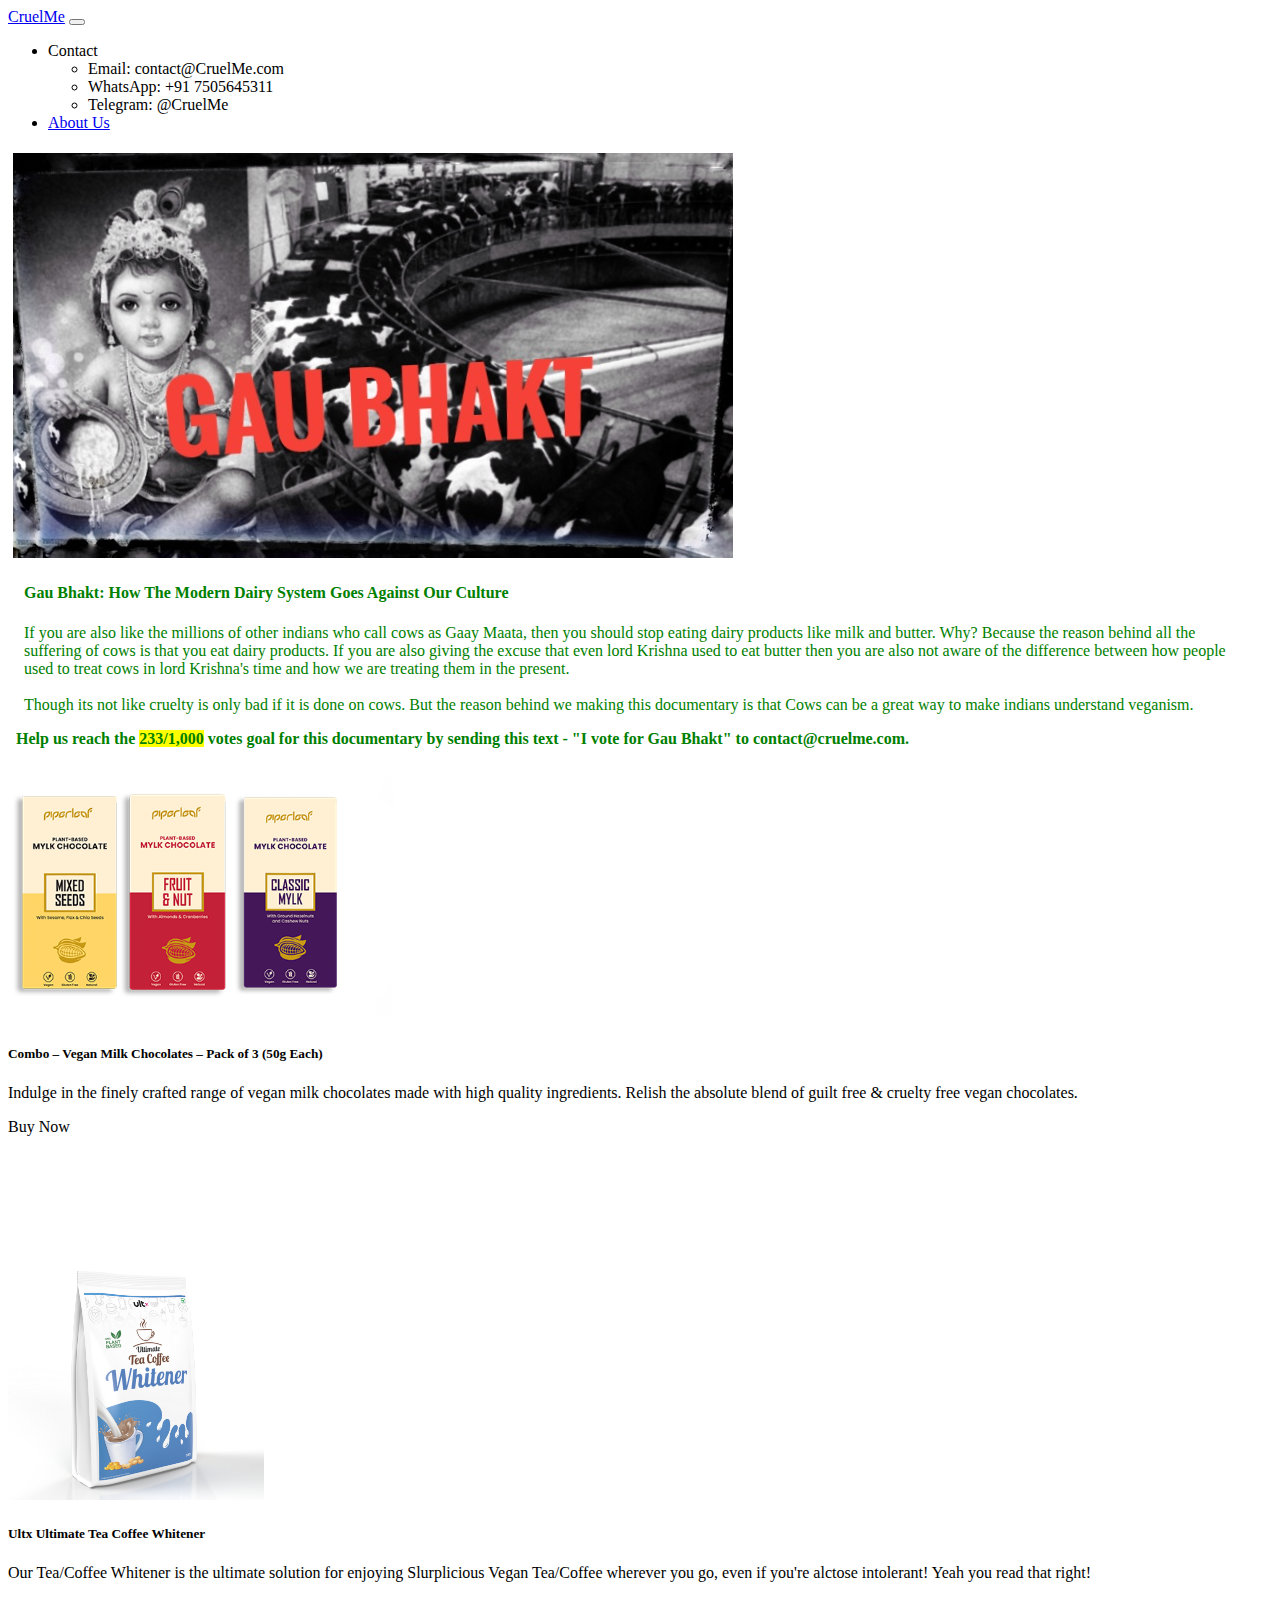
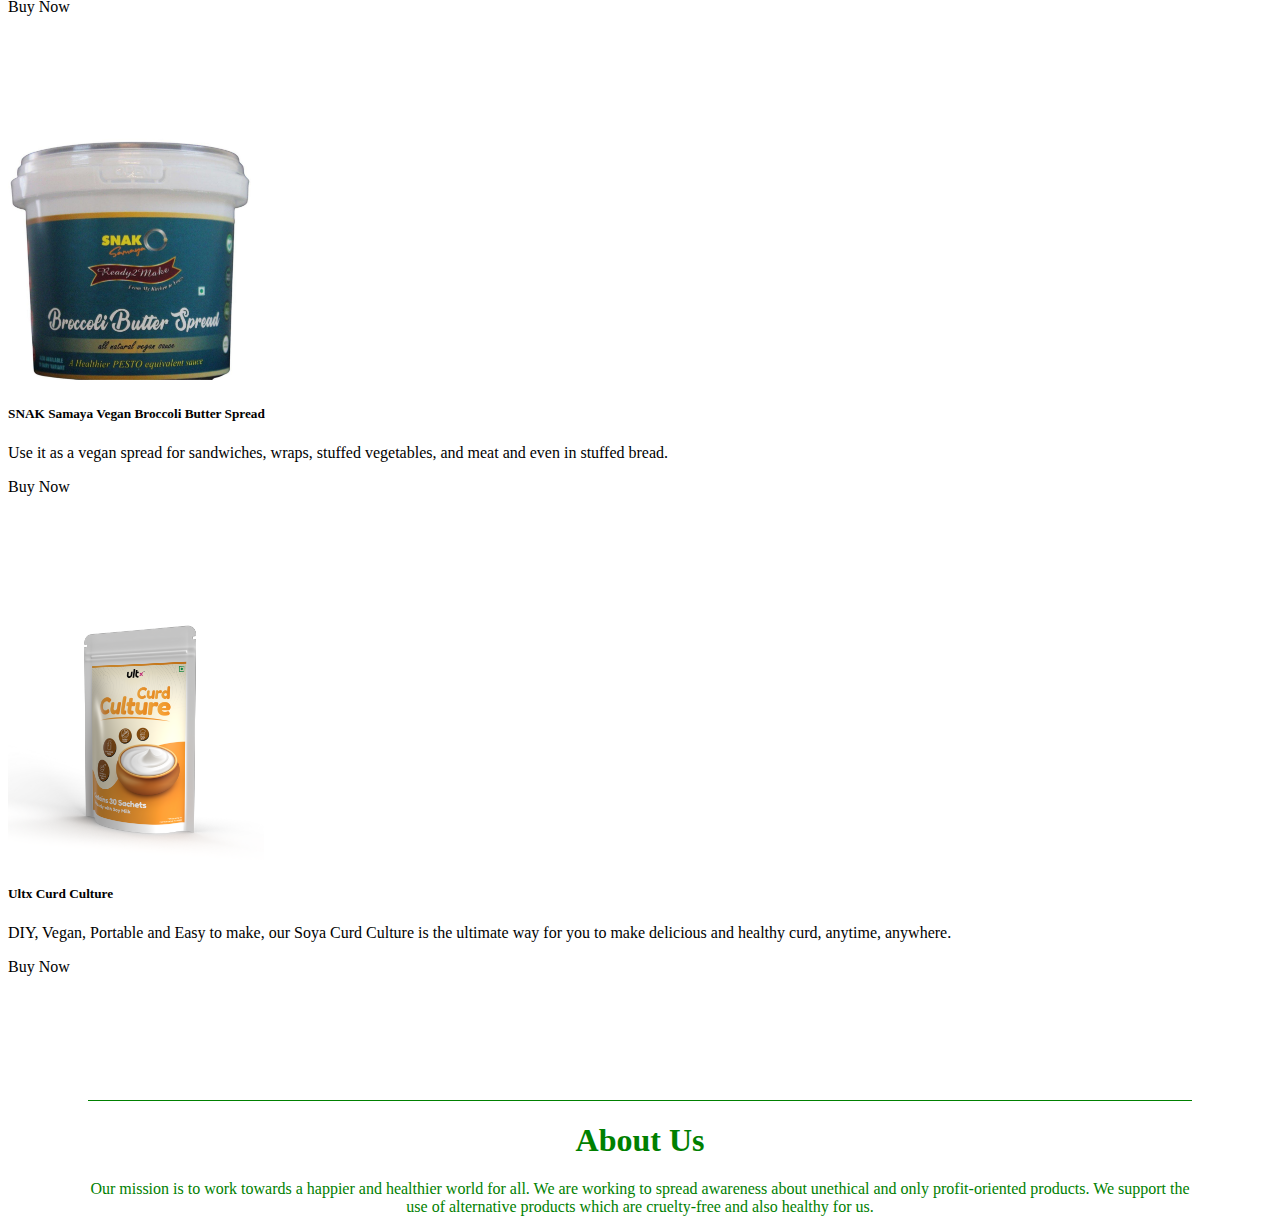
<file: index.html>
<!DOCTYPE html>
<html>
<head><!-- Global site tag (gtag.js) - Google Analytics -->
<script async src="https://www.googletagmanager.com/gtag/js?id=G-6RL44X7L6K"></script>
<script>
  window.dataLayer = window.dataLayer || [];
  function gtag(){dataLayer.push(arguments);}
  gtag('js', new Date());

  gtag('config', 'G-6RL44X7L6K');
</script>
  <!-- Google Tag Manager -->
<script>(function(w,d,s,l,i){w[l]=w[l]||[];w[l].push({'gtm.start':
new Date().getTime(),event:'gtm.js'});var f=d.getElementsByTagName(s)[0],
j=d.createElement(s),dl=l!='dataLayer'?'&l='+l:'';j.async=true;j.src=
'https://www.googletagmanager.com/gtm.js?id='+i+dl;f.parentNode.insertBefore(j,f);
})(window,document,'script','dataLayer','GTM-M33NL7B');</script>
<!-- End Google Tag Manager -->
  <title>CruelMe</title>				
  <meta name="viewport" content="width=device-width, initial-scale=1.0">
  <meta charset="UTF-8">
<link href='https://fonts.googleapis.com/css?family=Annie Use Your Telescope' rel="stylesheet">
<link href="https://cdn.jsdelivr.net/npm/bootstrap@5.1.3/dist/css/bootstrap.min.css" rel="stylesheet" integrity="sha384-1BmE4kWBq78iYhFldvKuhfTAU6auU8tT94WrHftjDbrCEXSU1oBoqyl2QvZ6jIW3" crossorigin="anonymous">
<link rel="stylesheet" type="text/css" href="index.css">

</head>

<body><!-- Google Tag Manager (noscript) -->
<noscript><iframe src="https://www.googletagmanager.com/ns.html?id=GTM-M33NL7B"
height="0" width="0" style="display:none;visibility:hidden"></iframe></noscript>
<!-- End Google Tag Manager (noscript) -->
	<nav class="navbar navbar-expand-lg navbar-dark bg-dark navbar-style">
  <div class="container-fluid">
  <a class="navbar-brand" href="index.html">CruelMe</a>
    <button class="navbar-toggler" type="button" data-bs-toggle="collapse" data-bs-target="#navbarSupportedContent" aria-controls="navbarSupportedContent" aria-expanded="false" aria-label="Toggle navigation">
      <span class="navbar-toggler-icon"></span>
    </button>
    <div class="collapse navbar-collapse" id="navbarSupportedContent">
      <ul class="navbar-nav me-auto mb-2 mb-lg-0">
        <li class="nav-item dropdown">
          <a class="nav-link dropdown-toggle" id="navbarDropdown" role="button" data-bs-toggle="dropdown" aria-expanded="false">
            Contact
          </a>
          <ul class="dropdown-menu" aria-labelledby="navbarDropdown">
            <li><a class="dropdown-item">Email: contact@CruelMe.com</a></li>
            <li><a class="dropdown-item">WhatsApp: +91 7505645311</a></li>
            <li><a class="dropdown-item">Telegram: @CruelMe</a></li>
          </ul>
        </li>
        <li class="nav-item">
          <a class="nav-link" href="#about">About Us</a>
        </li>
      </ul>
    </div>
  </div>
</nav>

<div class="clearfix">
  <img id="poster" src="Assets\poster.jpeg" class="col-md-5 float-md-start img-fluid" alt="Gau Bhakt poster">
  <h4 class="voting vh3" style="color: green;">Gau Bhakt: How The Modern Dairy System Goes Against Our Culture</h4>

  <p class="voting" style="color: green;">
   If you are also like the millions of other indians who call cows as Gaay Maata, then you should stop eating dairy products like milk and butter. Why? Because the reason behind all the suffering of cows is that you eat dairy products. If you are also giving the excuse that even lord Krishna used to eat butter then you are also not aware of the difference between how people used to treat cows in lord Krishna's time and how we are treating them in the present.
   <br><br> Though its not like cruelty is only bad if it is done on cows. But the reason behind we making this documentary is that Cows can be a great way to make indians understand veganism.
  </p>

<div class="request-part" style="color:green;">
  <p class="request-part-p"><strong>Help us reach the <span style="background-color: yellow;">233/1,000</span> votes goal for this documentary by sending this text - "I vote for Gau Bhakt" to contact@cruelme.com.</strong></p>
  </div>
</div>


<div id="remove-margin" class="row row-cols-1 row-cols-md-4 g-4 mt-1">
  <div class="col" >
    <div class="card border-primary" onclick="location.href='product.html';">
      <img src="Assets/piperleaf1e.png" class="card-img-top"  alt="..." >
      <div class="card-body">
        <h5 class="card-title">Combo – Vegan Milk Chocolates – Pack of 3 (50g Each)</h5>
        <p class="card-text">Indulge in the finely crafted range of vegan milk chocolates made with high quality ingredients. Relish the absolute blend of guilt free & cruelty free vegan chocolates.</p>
        <a class="btn btn-primary">Buy Now</a>
      </div>
    </div>
  </div>
  <div class="col" onclick="location.href='product2.html';">
    <div class="card border-primary">
      <img src="Assets/whitener1.png" class="card-img-top" alt="..." >
      <div class="card-body">
        <h5 class="card-title">Ultx Ultimate Tea Coffee Whitener</h5>
        <p class="card-text">Our Tea/Coffee Whitener is the ultimate solution for enjoying Slurplicious Vegan Tea/Coffee wherever you go, even if you're alctose intolerant! Yeah you read that right!</p>
        <a class="btn btn-primary">Buy Now</a>
      </div>
    </div>
  </div>
  <div class="col" onclick="location.href='product3.html';">
    <div class="card border-primary">
      <img src="Assets/butter.jpg" class="card-img-top"  alt="..." >
      <div class="card-body">
        <h5 class="card-title">SNAK Samaya Vegan Broccoli Butter Spread</h5>
        <p class="card-text">Use it as a vegan spread for sandwiches, wraps, stuffed vegetables, and meat and even in stuffed bread.</p>
        <a class="btn btn-primary">Buy Now</a>
      </div>
    </div>
  </div>
  <div class="col" onclick="location.href='product4.html';">
    <div class="card border-primary">
      <img src="Assets/curd1.png" class="card-img-top" alt="..." >
      <div class="card-body">
        <h5 class="card-title">Ultx Curd Culture</h5>
        <p class="card-text">DIY, Vegan, Portable and Easy to make, our Soya Curd Culture is the ultimate way for you to make delicious and healthy curd, anytime, anywhere.</p>
       <a class="btn btn-primary">Buy Now</a>
      </div>
    </div>
  </div>
</div>

<div id="about" class="about-section" style="text-align: center; border-top: 1px solid green; margin-top: 1rem; color: green;">
  <h1>About Us</h1>
  <p>Our mission is to work towards a happier and healthier world for all. We are working to spread awareness about unethical and only profit-oriented products. We support the use of alternative products which are cruelty-free and also healthy for us. 
</p>
</div>

<script src="https://cdn.jsdelivr.net/npm/bootstrap@5.1.3/dist/js/bootstrap.bundle.min.js" integrity="sha384-ka7Sk0Gln4gmtz2MlQnikT1wXgYsOg+OMhuP+IlRH9sENBO0LRn5q+8nbTov4+1p" crossorigin="anonymous"></script>	
</body>
</html>
</file>
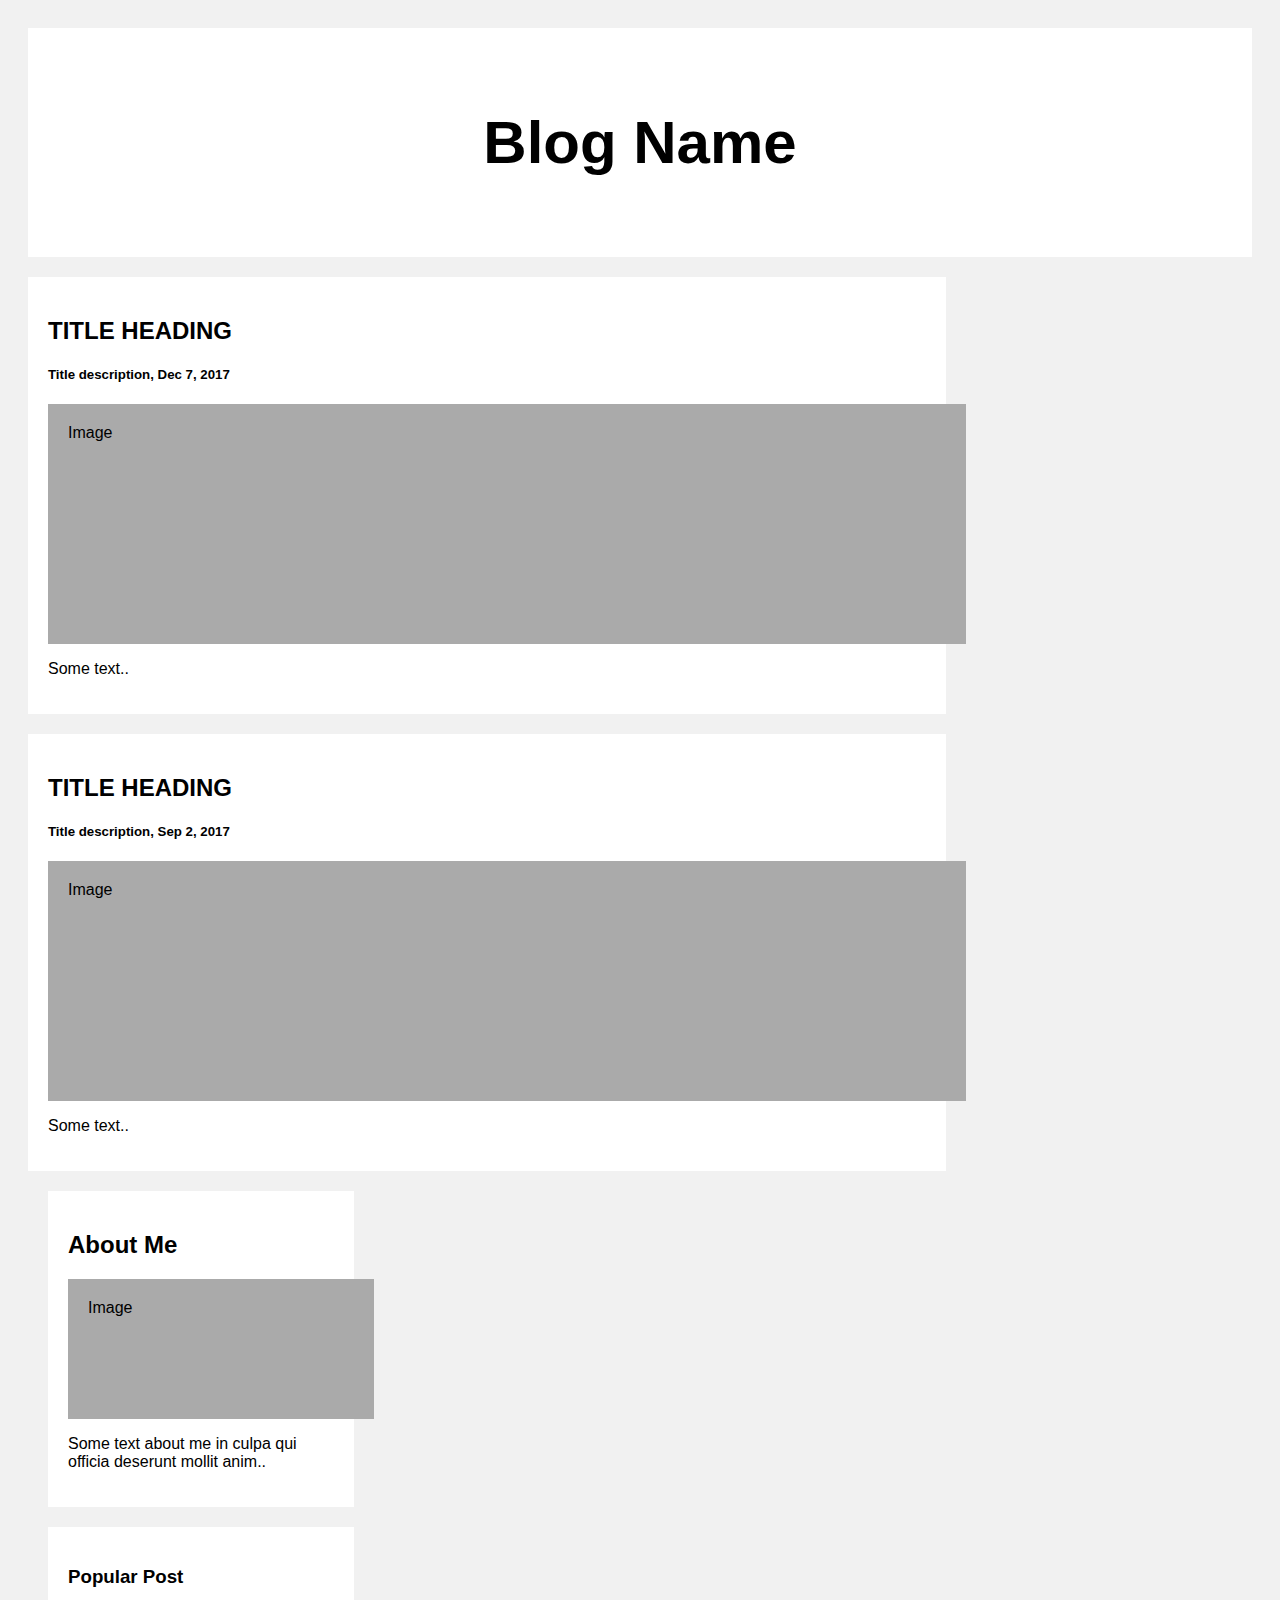
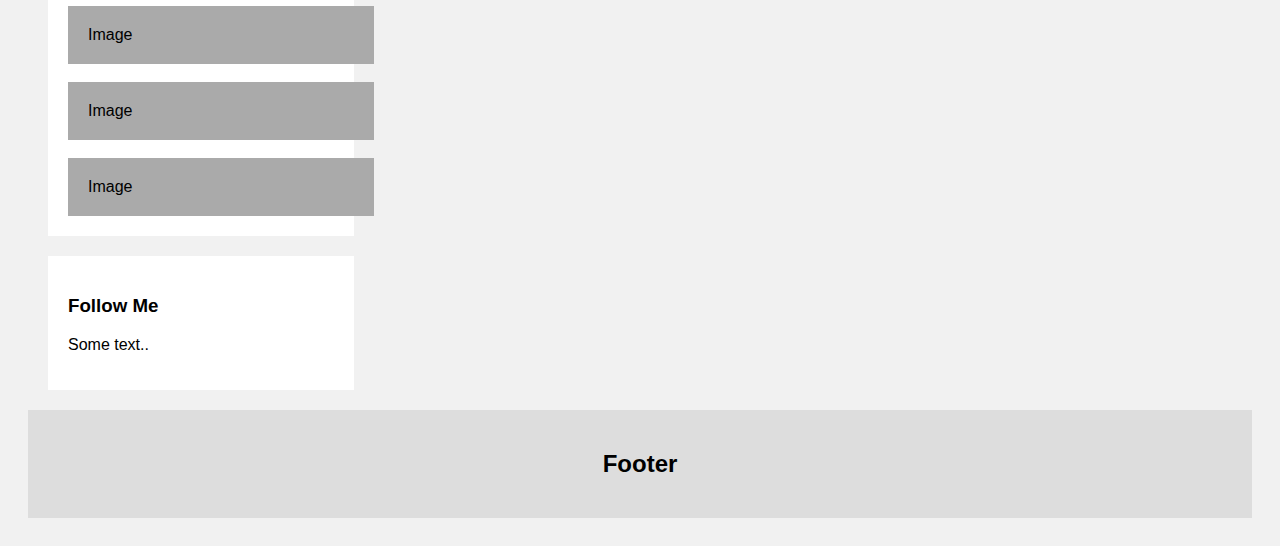
<file: gaubhakt2.html>
<!DOCTYPE html>
<html>
<head>
  <title>Gau Bhakt</title>
  <link rel="stylesheet" type="text/css" href="gaucss.css">
</head>
<body>

</body>
</html><div class="header">
  <h2>Blog Name</h2>
</div>

<div class="row">
  <div class="leftcolumn">
    <div class="card">
      <h2>TITLE HEADING</h2>
      <h5>Title description, Dec 7, 2017</h5>
      <div class="fakeimg" style="height:200px;">Image</div>
      <p>Some text..</p>
    </div>
    <div class="card">
      <h2>TITLE HEADING</h2>
      <h5>Title description, Sep 2, 2017</h5>
      <div class="fakeimg" style="height:200px;">Image</div>
      <p>Some text..</p>
    </div>
  </div>
  <div class="rightcolumn">
    <div class="card">
      <h2>About Me</h2>
      <div class="fakeimg" style="height:100px;">Image</div>
      <p>Some text about me in culpa qui officia deserunt mollit anim..</p>
    </div>
    <div class="card">
      <h3>Popular Post</h3>
      <div class="fakeimg">Image</div><br>
      <div class="fakeimg">Image</div><br>
      <div class="fakeimg">Image</div>
    </div>
    <div class="card">
      <h3>Follow Me</h3>
      <p>Some text..</p>
    </div>
  </div>
</div>

<div class="footer">
  <h2>Footer</h2>
</div>
</file>
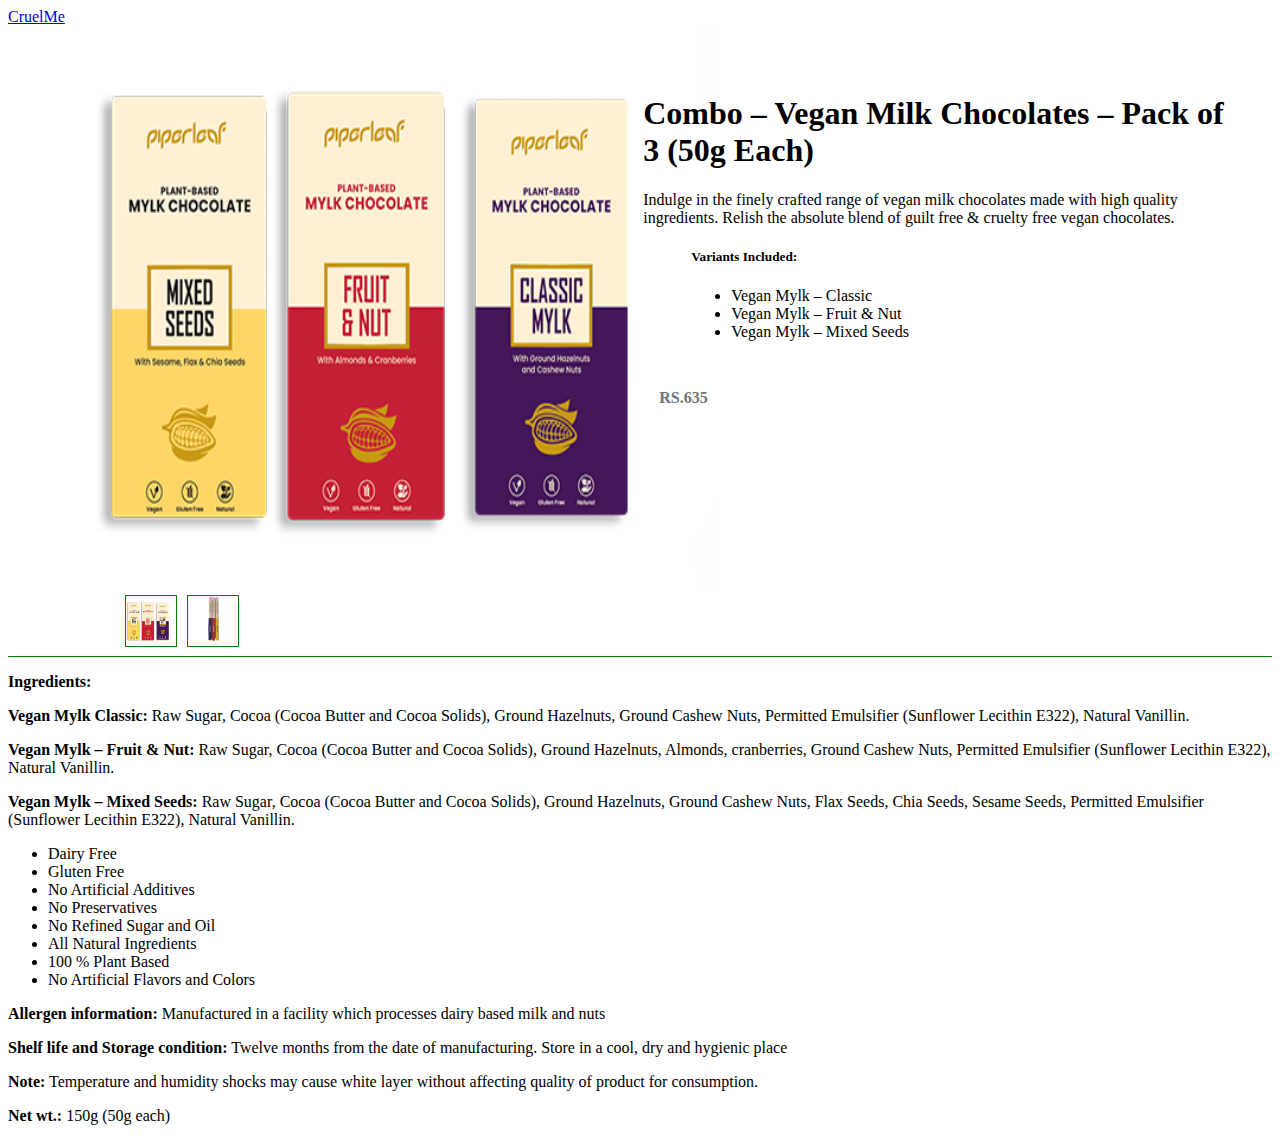
<file: product.html>
<!DOCTYPE html>
<html lang="en">
<head><!-- Global site tag (gtag.js) - Google Analytics -->
<script async src="https://www.googletagmanager.com/gtag/js?id=G-6RL44X7L6K"></script>
<script>
  window.dataLayer = window.dataLayer || [];
  function gtag(){dataLayer.push(arguments);}
  gtag('js', new Date());

  gtag('config', 'G-6RL44X7L6K');
</script><!-- Google Tag Manager -->
<script>(function(w,d,s,l,i){w[l]=w[l]||[];w[l].push({'gtm.start':
new Date().getTime(),event:'gtm.js'});var f=d.getElementsByTagName(s)[0],
j=d.createElement(s),dl=l!='dataLayer'?'&l='+l:'';j.async=true;j.src=
'https://www.googletagmanager.com/gtm.js?id='+i+dl;f.parentNode.insertBefore(j,f);
})(window,document,'script','dataLayer','GTM-M33NL7B');</script>
<!-- End Google Tag Manager -->
  <title>product</title>
  <meta charset="utf-8">
  <meta name="viewport" content="width=device-width, initial-scale=1">
  <link href="https://cdn.jsdelivr.net/npm/bootstrap@5.1.3/dist/css/bootstrap.min.css" rel="stylesheet" integrity="sha384-1BmE4kWBq78iYhFldvKuhfTAU6auU8tT94WrHftjDbrCEXSU1oBoqyl2QvZ6jIW3" crossorigin="anonymous">

  <link rel="stylesheet" type="text/css" href="index.css">

</head>
<body><!-- Google Tag Manager (noscript) -->
<noscript><iframe src="https://www.googletagmanager.com/ns.html?id=GTM-M33NL7B"
height="0" width="0" style="display:none;visibility:hidden"></iframe></noscript>
<!-- End Google Tag Manager (noscript) -->
<nav class="navbar navbar-expand-lg navbar-dark bg-dark navbar-style">
  <div class="container-fluid">
  <a class="navbar-brand" href="index.html">CruelMe</a>
  </div>
</nav>

  <div class="imginfo">
<div class="image-part">
<!-- The expanding image container -->
<div class="container">

  <!-- Expanded image -->
  <img id="expandedImg" class="expand1">
</div>

 <!-- The grid: four columns -->
<div class="rowb">
  <div id="piperleaf1" class="tabs">
     <img id="tab1" class="tab-button" src="Assets/piperleaf1e.png" alt="Nature" onclick="myFunction(this);">
  </div>
  <div id="piperleaf2" class="tabs">
    <img class="tab-button" src="Assets/piperleaf2.png" alt="Snow" onclick="myFunction(this);">
  </div>
</div>
</div>

<div class="product-info">
  <h1>Combo – Vegan Milk Chocolates – Pack of 3 (50g Each)</h1>
  <p>Indulge in the finely crafted range of vegan milk chocolates made with high quality ingredients. Relish the absolute blend of guilt free & cruelty free vegan chocolates.</p>
  <h5 class="margin-left">Variants Included:</h5>
  <ul class="margin-left padbot">
    <li>Vegan Mylk – Classic</li>
    <li>Vegan Mylk – Fruit & Nut</li>
    <li>Vegan Mylk – Mixed Seeds</li>
  </ul>

  <form id="buy-button"><strong>RS.635</strong><br><script src="https://checkout.razorpay.com/v1/payment-button.js" data-payment_button_id="pl_Irr7Ql4Wffv2Bv" async> </script> </form>
  </div>
</div>

<div class="product-bottom">
<p><strong>Ingredients:</strong></p>
<p><strong>Vegan Mylk Classic:</strong>
Raw Sugar, Cocoa (Cocoa Butter and Cocoa Solids), Ground Hazelnuts, Ground Cashew Nuts, Permitted Emulsifier (Sunflower Lecithin E322), Natural Vanillin.</p>
<p><strong>Vegan Mylk – Fruit & Nut:</strong>
Raw Sugar, Cocoa (Cocoa Butter and Cocoa Solids), Ground Hazelnuts, Almonds, cranberries, Ground Cashew Nuts, Permitted Emulsifier (Sunflower Lecithin E322), Natural Vanillin.</p>
<div>
  <p><strong>Vegan Mylk – Mixed Seeds:</strong>
Raw Sugar, Cocoa (Cocoa Butter and Cocoa Solids), Ground Hazelnuts, Ground Cashew Nuts, Flax Seeds, Chia Seeds, Sesame Seeds, Permitted Emulsifier (Sunflower Lecithin E322), Natural Vanillin.</p>
  <ul>
    <li>Dairy Free</li>
    <li>Gluten Free</li>
    <li>No Artificial Additives</li>
    <li>No Preservatives</li>
    <li>No Refined Sugar and Oil</li>
    <li>All Natural Ingredients</li>
     <li>100 % Plant Based</li>
      <li>No Artificial Flavors and Colors</li>
  </ul>

 <p><strong>Allergen information:</strong>
Manufactured in a facility which processes dairy based milk and nuts</p> 
<p><strong>Shelf life and Storage condition:</strong>
Twelve months from the date of manufacturing. Store in a cool, dry and hygienic place</p>
<p><strong>Note:</strong>
Temperature and humidity shocks may cause white layer without affecting quality of product for consumption.</p>
<p><strong>Net wt.:</strong>
150g (50g each)</p>
</div>


<script type="text/javascript" src="product.js"></script>
</body>
</html>
</file>
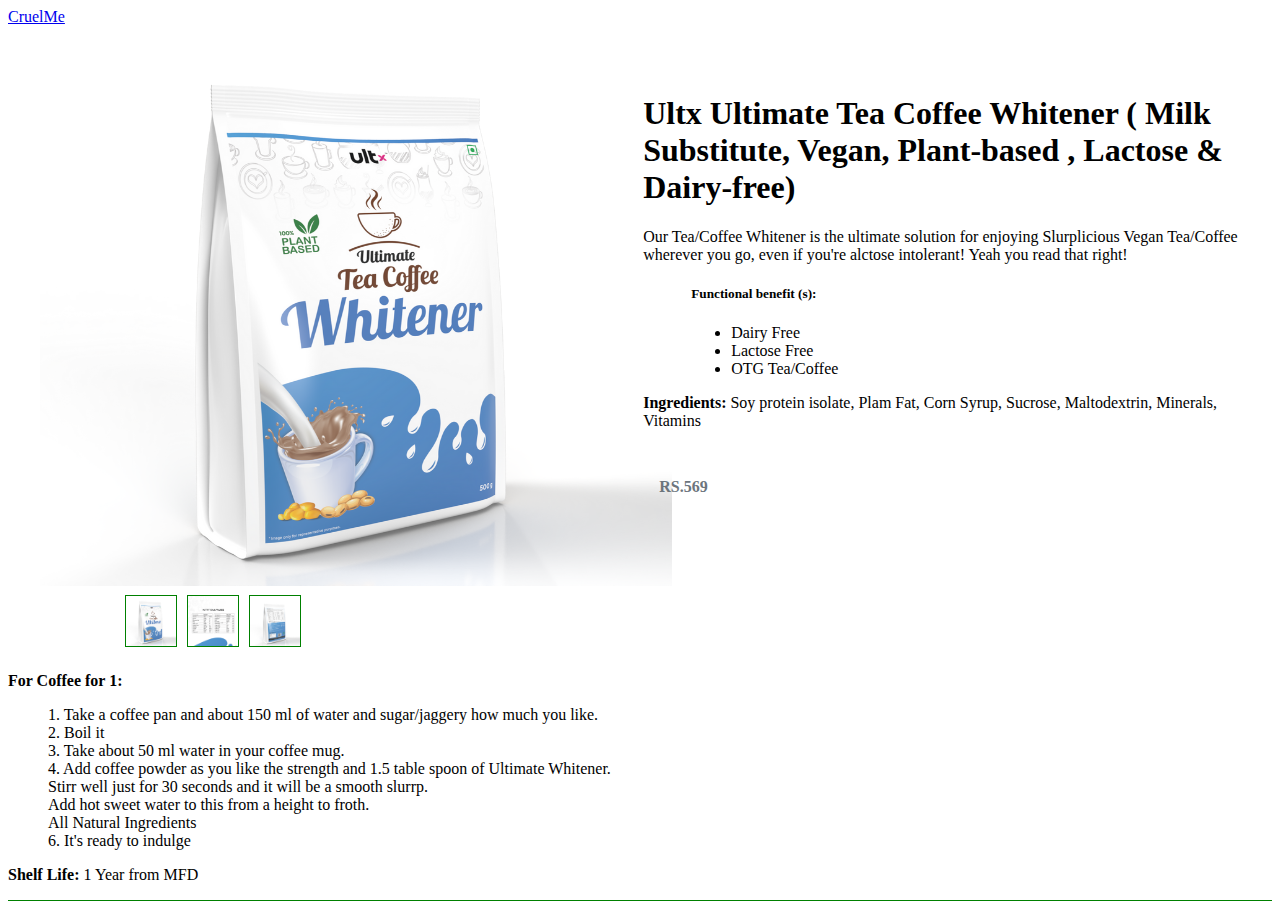
<file: product2.html>
<!DOCTYPE html>
<html lang="en">
<head><!-- Global site tag (gtag.js) - Google Analytics -->
<script async src="https://www.googletagmanager.com/gtag/js?id=G-6RL44X7L6K"></script>
<script>
  window.dataLayer = window.dataLayer || [];
  function gtag(){dataLayer.push(arguments);}
  gtag('js', new Date());

  gtag('config', 'G-6RL44X7L6K');
</script><!-- Google Tag Manager -->
<script>(function(w,d,s,l,i){w[l]=w[l]||[];w[l].push({'gtm.start':
new Date().getTime(),event:'gtm.js'});var f=d.getElementsByTagName(s)[0],
j=d.createElement(s),dl=l!='dataLayer'?'&l='+l:'';j.async=true;j.src=
'https://www.googletagmanager.com/gtm.js?id='+i+dl;f.parentNode.insertBefore(j,f);
})(window,document,'script','dataLayer','GTM-M33NL7B');</script>
<!-- End Google Tag Manager -->
  <title>product</title>
  <meta charset="utf-8">
  <meta name="viewport" content="width=device-width, initial-scale=1">
  <link href="https://cdn.jsdelivr.net/npm/bootstrap@5.1.3/dist/css/bootstrap.min.css" rel="stylesheet" integrity="sha384-1BmE4kWBq78iYhFldvKuhfTAU6auU8tT94WrHftjDbrCEXSU1oBoqyl2QvZ6jIW3" crossorigin="anonymous">

  <link rel="stylesheet" type="text/css" href="index.css">

</head>
<body><!-- Google Tag Manager (noscript) -->
<noscript><iframe src="https://www.googletagmanager.com/ns.html?id=GTM-M33NL7B"
height="0" width="0" style="display:none;visibility:hidden"></iframe></noscript>
<!-- End Google Tag Manager (noscript) -->
<nav class="navbar navbar-expand-lg navbar-dark bg-dark navbar-style">
  <div class="container-fluid">
  <a class="navbar-brand" href="index.html">CruelMe</a>
  </div>
</nav>

  <div class="imginfo">
<div class="image-part">
<!-- The expanding image container -->
<div class="container">

  <!-- Expanded image -->
  <img id="expandedImg" class="expand2">
</div>

 <!-- The grid: four columns -->
<div class="rowb">
  <div id="piperleaf1" class="tabs">
     <img id="tab1" class="tab-button" src="Assets/whitener1.png" alt="Nature" onclick="myFunction(this);">
  </div>
  <div id="piperleaf2" class="tabs">
    <img class="tab-button" src="Assets/whitener2.png" alt="Snow" onclick="myFunction(this);">
  </div>
  <div id="piperleaf2" class="tabs">
    <img class="tab-button" src="Assets/whitener3.png" alt="Snow" onclick="myFunction(this);">
  </div>
</div>
</div>

<div class="product-info">
  <h1>Ultx Ultimate Tea Coffee Whitener ( Milk Substitute, Vegan, Plant-based , Lactose & Dairy-free)</h1>
  <p>Our Tea/Coffee Whitener is the ultimate solution for enjoying Slurplicious Vegan Tea/Coffee wherever you go, even if you're alctose intolerant! Yeah you read that right!</p>
  <h5 class="margin-left">Functional benefit (s):</h5>
  <ul class="margin-left padbot">
    <li>Dairy Free </li>
    <li>Lactose Free</li>
    <li>OTG Tea/Coffee</li>
  </ul>
  <p><strong>Ingredients:</strong> Soy protein isolate, Plam Fat, Corn Syrup, Sucrose, Maltodextrin, Minerals, Vitamins</p>

  <form id="buy-button"><strong>RS.569</strong><br><script src="https://checkout.razorpay.com/v1/payment-button.js" data-payment_button_id="pl_IrrBISOGsuxqzz" async> </script> </form>
</div>

<div class="product-bottom">
<strong>For Coffee for 1:</strong>
  <ul style="list-style: none;">
    <li>1. Take a coffee pan and about 150 ml of water and sugar/jaggery how much you like.</li>
    <li>2. Boil it</li>
    <li>3. Take about 50 ml water in your coffee mug.</li>
    <li>4. Add coffee powder as you like the strength and 1.5 table spoon of Ultimate Whitener. Stirr well just for 30 seconds and it will be a smooth slurrp.</li>
    <li>Add hot sweet water to this from a height to froth.</li>
    <li>All Natural Ingredients</li>
     <li>6. It's ready to indulge</li>
  </ul>

<p><strong>Shelf Life:</strong>
1 Year from MFD</p>


<script type="text/javascript" src="product.js"></script>
</body>
</html>
</file>
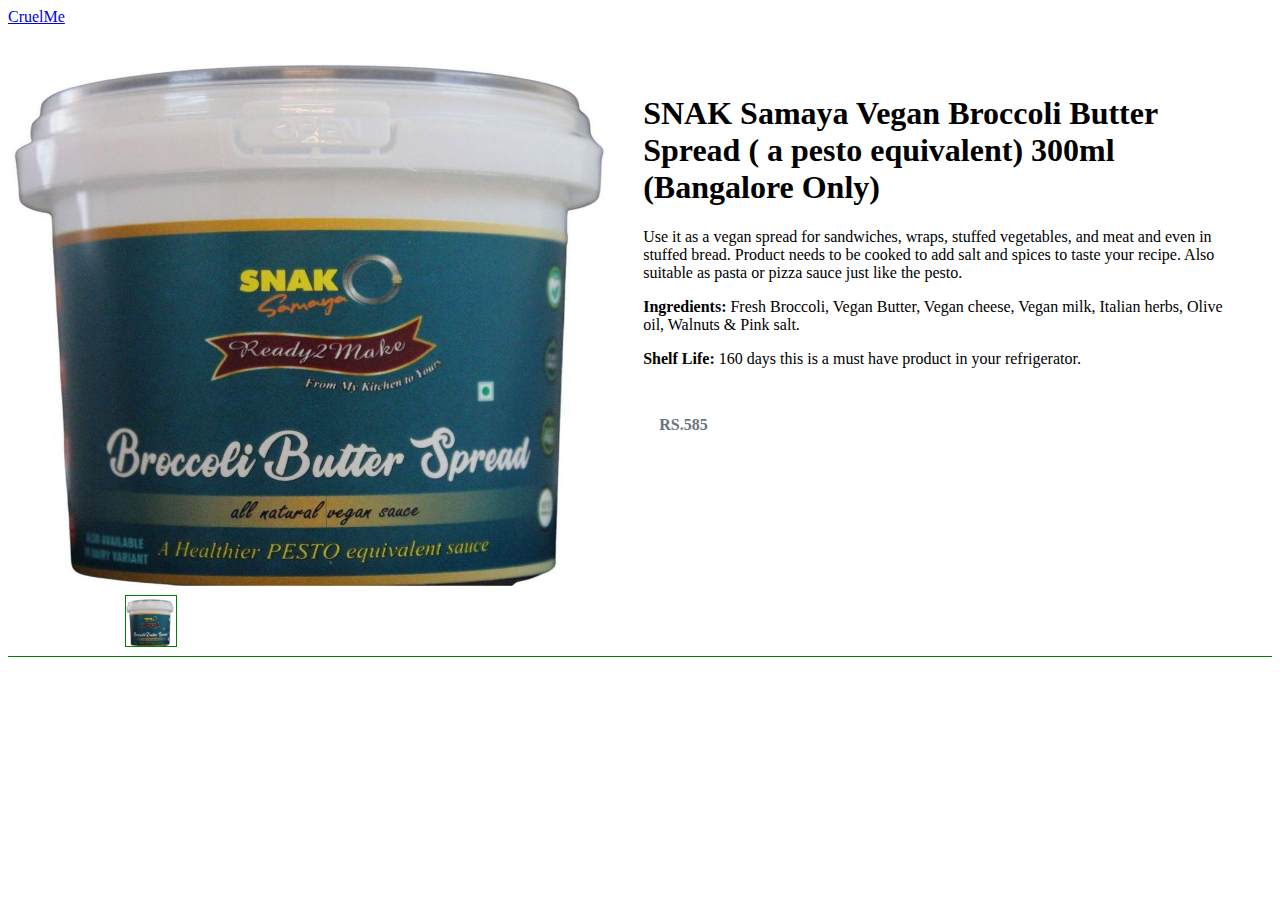
<file: product3.html>
<!DOCTYPE html>
<html lang="en">
<head><!-- Global site tag (gtag.js) - Google Analytics -->
<script async src="https://www.googletagmanager.com/gtag/js?id=G-6RL44X7L6K"></script>
<script>
  window.dataLayer = window.dataLayer || [];
  function gtag(){dataLayer.push(arguments);}
  gtag('js', new Date());

  gtag('config', 'G-6RL44X7L6K');
</script><!-- Google Tag Manager -->
<script>(function(w,d,s,l,i){w[l]=w[l]||[];w[l].push({'gtm.start':
new Date().getTime(),event:'gtm.js'});var f=d.getElementsByTagName(s)[0],
j=d.createElement(s),dl=l!='dataLayer'?'&l='+l:'';j.async=true;j.src=
'https://www.googletagmanager.com/gtm.js?id='+i+dl;f.parentNode.insertBefore(j,f);
})(window,document,'script','dataLayer','GTM-M33NL7B');</script>
<!-- End Google Tag Manager -->
  <title>product</title>
  <meta charset="utf-8">
  <meta name="viewport" content="width=device-width, initial-scale=1">
  <link href="https://cdn.jsdelivr.net/npm/bootstrap@5.1.3/dist/css/bootstrap.min.css" rel="stylesheet" integrity="sha384-1BmE4kWBq78iYhFldvKuhfTAU6auU8tT94WrHftjDbrCEXSU1oBoqyl2QvZ6jIW3" crossorigin="anonymous">

  <link rel="stylesheet" type="text/css" href="index.css">
</head>
<body><!-- Google Tag Manager (noscript) -->
<noscript><iframe src="https://www.googletagmanager.com/ns.html?id=GTM-M33NL7B"
height="0" width="0" style="display:none;visibility:hidden"></iframe></noscript>
<!-- End Google Tag Manager (noscript) -->
<nav class="navbar navbar-expand-lg navbar-dark bg-dark navbar-style">
  <div class="container-fluid">
  <a class="navbar-brand" href="index.html">CruelMe</a>
  </div>
</nav>

  <div class="imginfo">
<div class="image-part">
<!-- The expanding image container -->
<div class="container">

  <!-- Expanded image -->
  <img id="expandedImg" class="expand3">
</div>

 <!-- The grid: four columns -->
<div class="rowb">
  <div id="piperleaf1" class="tabs">
     <img id="tab1" class="tab-button" src="Assets/butter.jpg" alt="Nature" onclick="myFunction(this);">
  </div>
</div>
</div>

<div class="product-info">
  <h1>SNAK Samaya Vegan Broccoli Butter Spread ( a pesto equivalent) 300ml (Bangalore Only)</h1>
  <p>Use it as a vegan spread for sandwiches, wraps, stuffed vegetables, and meat and even in stuffed bread. 

Product needs to be cooked to add salt and spices to taste your recipe. 

Also suitable as pasta or pizza sauce just like the pesto. </p>
  </ul>
  <p><strong>Ingredients:</strong>  Fresh Broccoli, Vegan Butter, Vegan cheese, Vegan milk, Italian herbs, Olive oil, Walnuts & Pink salt.</p>
  <p><strong>Shelf Life:</strong>
160 days this is a must have product in your refrigerator. </p>
  <form id="buy-button"><strong>RS.585</strong><br><script src="https://checkout.razorpay.com/v1/payment-button.js" data-payment_button_id="pl_IrrK6TZ5Deyvbv" async> </script> </form>
  </div>
  </div>
</div>


<script type="text/javascript" src="product.js"></script>
</body>
</html>
</file>
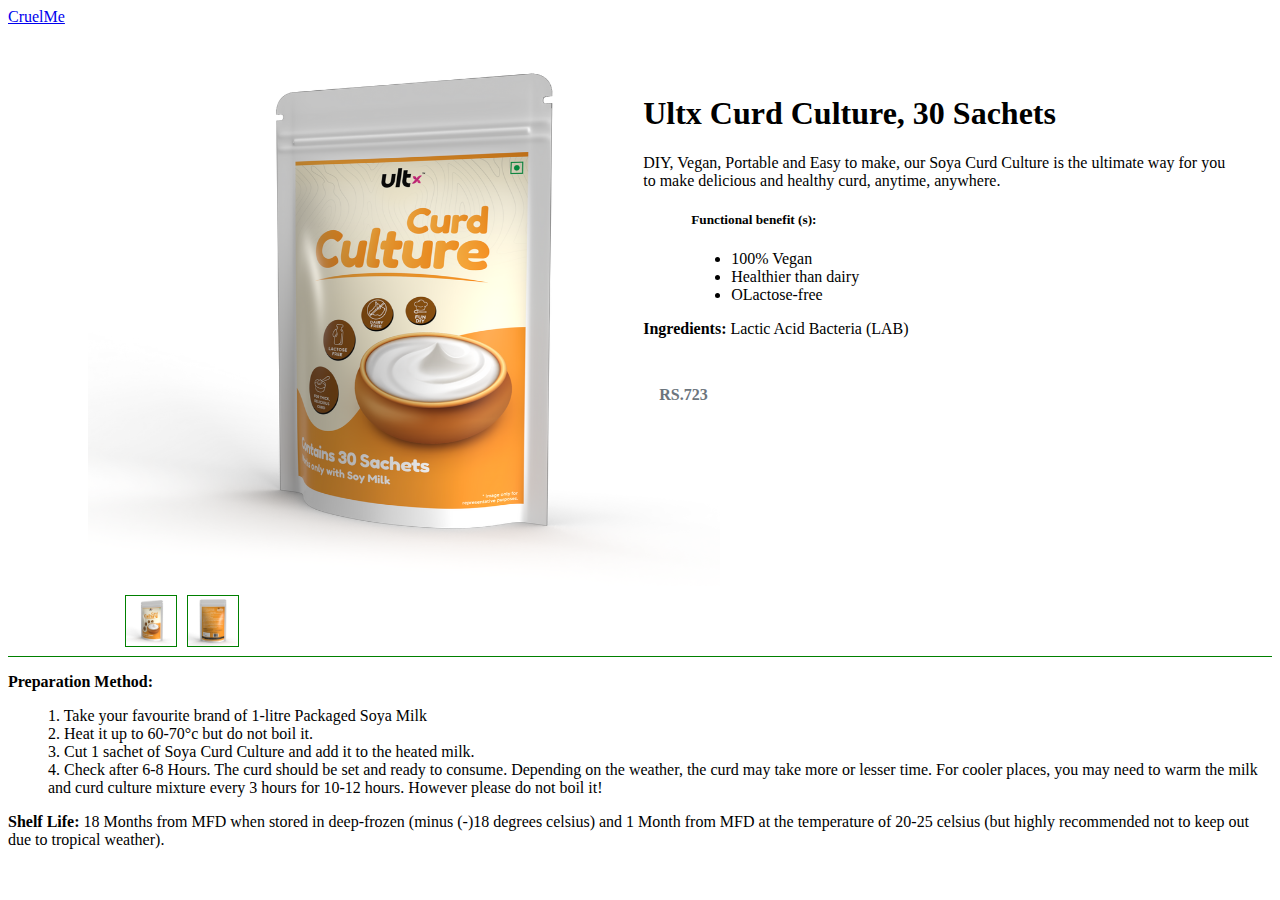
<file: product4.html>
<!DOCTYPE html>
<html lang="en">
<head><!-- Global site tag (gtag.js) - Google Analytics -->
<script async src="https://www.googletagmanager.com/gtag/js?id=G-6RL44X7L6K"></script>
<script>
  window.dataLayer = window.dataLayer || [];
  function gtag(){dataLayer.push(arguments);}
  gtag('js', new Date());

  gtag('config', 'G-6RL44X7L6K');
</script><!-- Google Tag Manager -->
<script>(function(w,d,s,l,i){w[l]=w[l]||[];w[l].push({'gtm.start':
new Date().getTime(),event:'gtm.js'});var f=d.getElementsByTagName(s)[0],
j=d.createElement(s),dl=l!='dataLayer'?'&l='+l:'';j.async=true;j.src=
'https://www.googletagmanager.com/gtm.js?id='+i+dl;f.parentNode.insertBefore(j,f);
})(window,document,'script','dataLayer','GTM-M33NL7B');</script>
<!-- End Google Tag Manager -->
  <title>product</title>
  <meta charset="utf-8">
  <meta name="viewport" content="width=device-width, initial-scale=1">
  <link href="https://cdn.jsdelivr.net/npm/bootstrap@5.1.3/dist/css/bootstrap.min.css" rel="stylesheet" integrity="sha384-1BmE4kWBq78iYhFldvKuhfTAU6auU8tT94WrHftjDbrCEXSU1oBoqyl2QvZ6jIW3" crossorigin="anonymous">

  <link rel="stylesheet" type="text/css" href="index.css">

</head>
<body><!-- Google Tag Manager (noscript) -->
<noscript><iframe src="https://www.googletagmanager.com/ns.html?id=GTM-M33NL7B"
height="0" width="0" style="display:none;visibility:hidden"></iframe></noscript>
<!-- End Google Tag Manager (noscript) -->
<nav class="navbar navbar-expand-lg navbar-dark bg-dark navbar-style">
  <div class="container-fluid">
  <a class="navbar-brand" href="index.html">CruelMe</a>
  </div>
</nav>

  <div class="imginfo">
<div class="image-part">
<!-- The expanding image container -->
<div class="container">

  <!-- Expanded image -->
  <img id="expandedImg" class="expand4">
</div>

 <!-- The grid: four columns -->
<div class="rowb">
  <div id="piperleaf1" class="tabs">
     <img id="tab1" class="tab-button" src="Assets/curd1.png" alt="Nature" onclick="myFunction(this);">
  </div>
  <div id="piperleaf2" class="tabs">
    <img class="tab-button" src="Assets/curd2.png" alt="Snow" onclick="myFunction(this);">
  </div>
</div>
</div>

<div class="product-info">
  <h1>Ultx Curd Culture, 30 Sachets</h1>
  <p>DIY, Vegan, Portable and Easy to make, our Soya Curd Culture is the ultimate way for you to make delicious and healthy curd, anytime, anywhere.</p>
  <h5 class="margin-left">Functional benefit (s):</h5>
  <ul class="margin-left padbot">
    <li>100% Vegan</li>
    <li>Healthier than dairy</li>
    <li>OLactose-free </li>
  </ul>
  <p><strong>Ingredients:</strong> Lactic Acid Bacteria (LAB)</p>
  <form id="buy-button"><strong>RS.723</strong><br><script src="https://checkout.razorpay.com/v1/payment-button.js" data-payment_button_id="pl_IrrQzvgIrcCqBL" async> </script> </form>
  </div>
  </div>
</div>

<div class="product-bottom">
<strong>Preparation Method:</strong>
  <ul style="list-style: none;">
    <li>1. Take your favourite brand of 1-litre Packaged Soya Milk</li>
    <li>2. Heat it up to 60-70°c but do not boil it.</li>
    <li>3. Cut 1 sachet of Soya Curd Culture and add it to the heated milk.</li>
    <li>4. Check after 6-8 Hours. The curd should be set and ready to consume.
Depending on the weather, the curd may take more or lesser time. For cooler places, you may need to warm the milk and curd culture mixture every 3 hours for 10-12 hours. However please do not boil it!</li>
  </ul>

<p><strong>Shelf Life:</strong>
18 Months from MFD when stored in deep-frozen (minus (-)18 degrees celsius) and 1 Month from MFD at the temperature of 20-25 celsius (but highly recommended not to keep out due to tropical weather).</p>


<script type="text/javascript" src="product.js"></script>
</body>
</html>
</file>
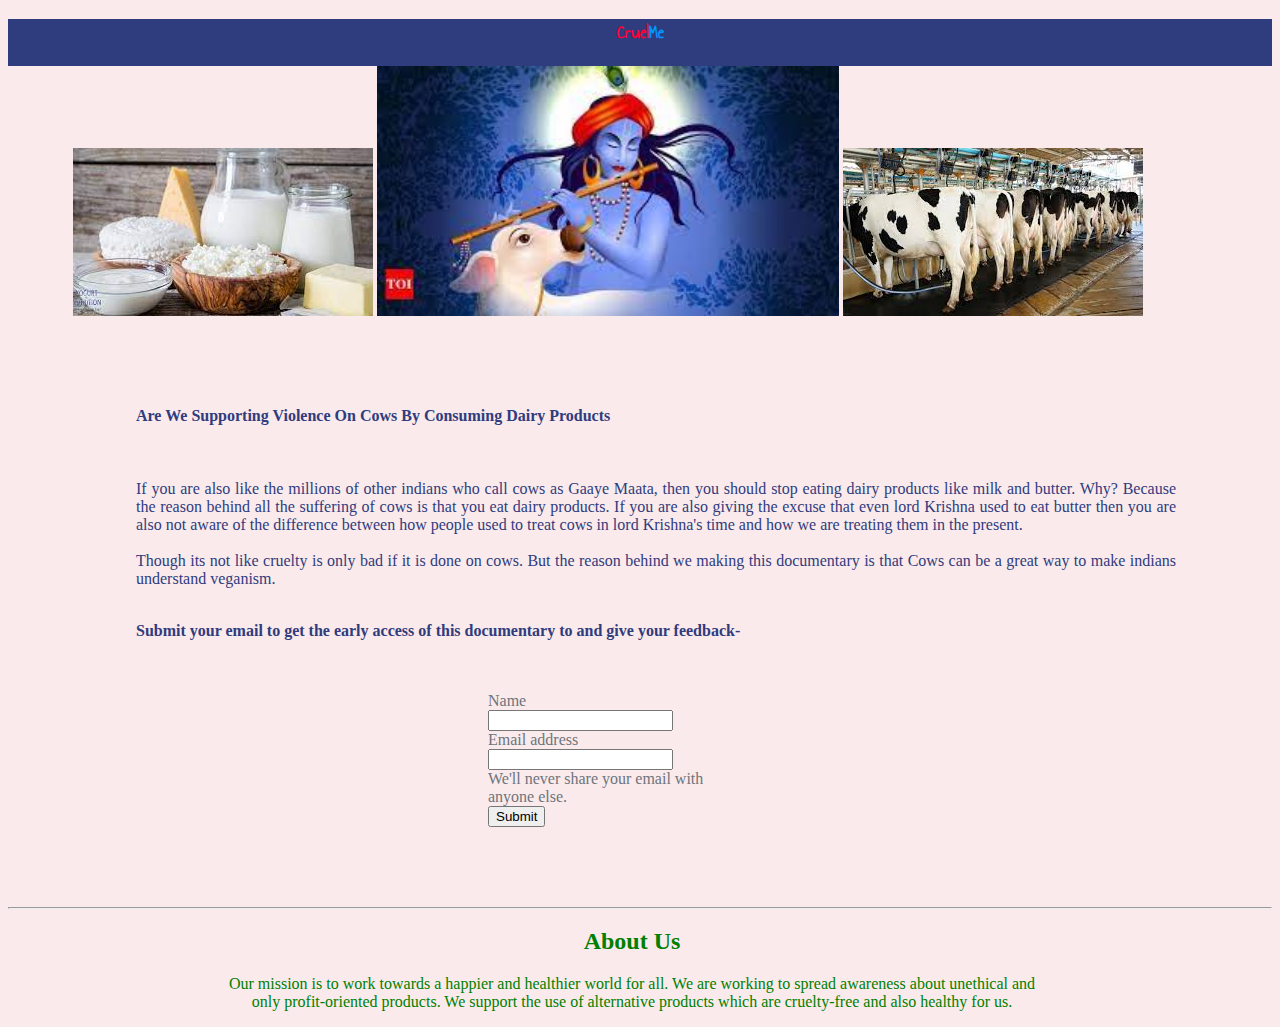
<file: rawreal.html>
<!DOCTYPE html>
<html>
<head>
	<title>Gau Bhakt</title>
</head>
<body>
	<!DOCTYPE html>
<html>
<head><!-- Global site tag (gtag.js) - Google Analytics -->
<script async src="https://www.googletagmanager.com/gtag/js?id=G-6RL44X7L6K"></script>
<script>
  window.dataLayer = window.dataLayer || [];
  function gtag(){dataLayer.push(arguments);}
  gtag('js', new Date());

  gtag('config', 'G-6RL44X7L6K');
</script>
  <!-- Google Tag Manager -->
<script>(function(w,d,s,l,i){w[l]=w[l]||[];w[l].push({'gtm.start':
new Date().getTime(),event:'gtm.js'});var f=d.getElementsByTagName(s)[0],
j=d.createElement(s),dl=l!='dataLayer'?'&l='+l:'';j.async=true;j.src=
'https://www.googletagmanager.com/gtm.js?id='+i+dl;f.parentNode.insertBefore(j,f);
})(window,document,'script','dataLayer','GTM-M33NL7B');</script>
<!-- End Google Tag Manager -->
  <title>CruelMe</title>				
  <meta name="viewport" content="width=device-width, initial-scale=1.0">
  <meta charset="UTF-8">
<link href='https://fonts.googleapis.com/css?family=Annie Use Your Telescope' rel="stylesheet">
<link href="https://cdn.jsdelivr.net/npm/bootstrap@5.1.3/dist/css/bootstrap.min.css" rel="stylesheet" integrity="sha384-1BmE4kWBq78iYhFldvKuhfTAU6auU8tT94WrHftjDbrCEXSU1oBoqyl2QvZ6jIW3" crossorigin="anonymous">
<link rel="stylesheet" type="text/css" href="rawreal.css">

</head>

<body><!-- Google Tag Manager (noscript) -->
<noscript><iframe src="https://www.googletagmanager.com/ns.html?id=GTM-M33NL7B"
height="0" width="0" style="display:none;visibility:hidden"></iframe></noscript>
<!--End Google Tag Manager (noscript) -->
	<nav style="background-color: #2F3C7E; padding-bottom: .1rem;">
		<h3 style="text-align: center; color: white; font-weight: bold; font-family: Annie Use Your Telescope;"><span style="color: #ff0034;">Cruel</span><span style="color: #0096ff;">Me</span></h3>
	</nav>


<div id="images">
	<img id="img1" src="Assets\gau1.jfif">
	<img id="img2" src="Assets\gau3.jfif">
	<img id="img3" src="Assets\gau2.jfif">
	<img id="img4" src="Assets\new-poster.jfif">
</div>

<div class="body">

<div id="introduction">
  <br>

<h4>Are We Supporting Violence On Cows By Consuming Dairy Products 
</h4>
<br>

  <p>
   If you are also like the millions of other indians who call cows as Gaaye Maata, then you should stop eating dairy products like milk and butter. Why? Because the reason behind all the suffering of cows is that you eat dairy products. If you are also giving the excuse that even lord Krishna used to eat butter then you are also not aware of the difference between how people used to treat cows in lord Krishna's time and how we are treating them in the present.
   <br><br> Though its not like cruelty is only bad if it is done on cows. But the reason behind we making this documentary is that Cows can be a great way to make indians understand veganism.
  </p>

<div class="request-part">
  <p><br><strong>Submit your email to get the early access of this documentary to and give your feedback-</strong></p></div>
<br><br></div>

<form method="post">
  <div class="mb-3">
    <div class="mb-3">
    <label for="name" class="form-label">Name</label>
    <input type="text" class="form-control form-control-sm" id="name">
  </div>
    <label for="email" class="form-label">Email address</label>
    <input type="email" class="form-control form-control-sm" id="email" aria-describedby="emailHelp" name="email">
    <div id="emailHelp" class="form-text">We'll never share your email with anyone else.</div>
  </div>
  <button type="button" class="btn btn-secondary btn-sm">Submit</button>
</form>

<div style="height: 1px; color: blue;"><hr></div>
    
  <div id="about" class="about-section" style="text-align: center; color: green;">
  <h2>About Us</h2>
  <p>Our mission is to work towards a happier and healthier world for all. We are working to spread awareness about unethical and only profit-oriented products. We support the use of alternative products which are cruelty-free and also healthy for us. 
</p>
</div>
</div>

<script src="https://smtpjs.com/v3/smtp.js"></script> 
<script src="rawreal.js"></script> 

</body>
</html>
</file>
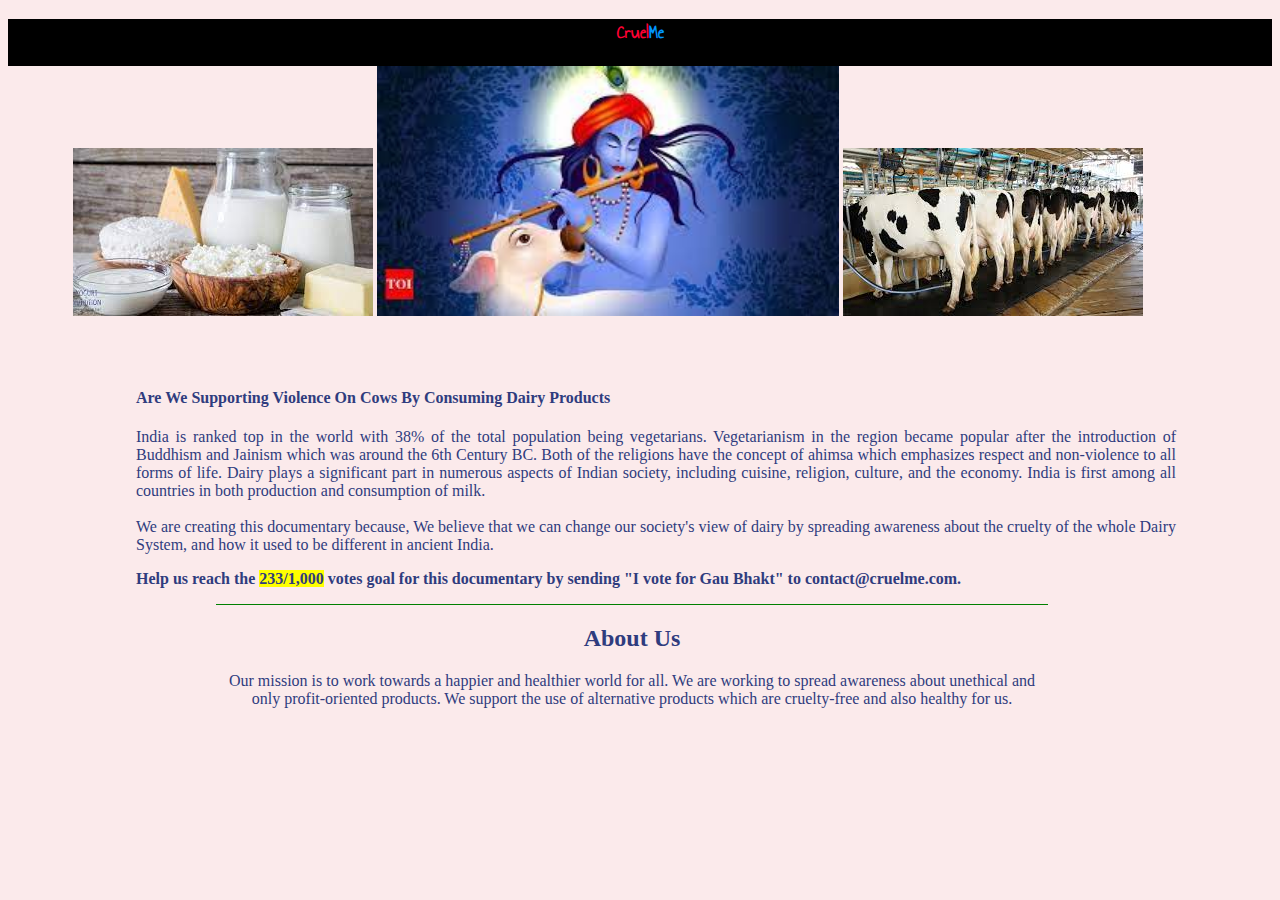
<file: rawrealx.html>
<!DOCTYPE html>
<html>
<head>
	<title>Gau Bhakt</title>
</head>
<body>
	<!DOCTYPE html>
<html>
<head><!-- Global site tag (gtag.js) - Google Analytics -->
<script async src="https://www.googletagmanager.com/gtag/js?id=G-6RL44X7L6K"></script>
<script>
  window.dataLayer = window.dataLayer || [];
  function gtag(){dataLayer.push(arguments);}
  gtag('js', new Date());

  gtag('config', 'G-6RL44X7L6K');
</script>
  <!-- Google Tag Manager -->
<script>(function(w,d,s,l,i){w[l]=w[l]||[];w[l].push({'gtm.start':
new Date().getTime(),event:'gtm.js'});var f=d.getElementsByTagName(s)[0],
j=d.createElement(s),dl=l!='dataLayer'?'&l='+l:'';j.async=true;j.src=
'https://www.googletagmanager.com/gtm.js?id='+i+dl;f.parentNode.insertBefore(j,f);
})(window,document,'script','dataLayer','GTM-M33NL7B');</script>
<!-- End Google Tag Manager -->
  <title>CruelMe</title>				
  <meta name="viewport" content="width=device-width, initial-scale=1.0">
  <meta charset="UTF-8">
<link href='https://fonts.googleapis.com/css?family=Annie Use Your Telescope' rel="stylesheet">
<link href="https://cdn.jsdelivr.net/npm/bootstrap@5.1.3/dist/css/bootstrap.min.css" rel="stylesheet" integrity="sha384-1BmE4kWBq78iYhFldvKuhfTAU6auU8tT94WrHftjDbrCEXSU1oBoqyl2QvZ6jIW3" crossorigin="anonymous">
<link rel="stylesheet" type="text/css" href="rawreal.css">
</head>

<body><!-- Google Tag Manager (noscript) -->
<noscript><iframe src="https://www.googletagmanager.com/ns.html?id=GTM-M33NL7B"
height="0" width="0" style="display:none;visibility:hidden"></iframe></noscript>
<!--End Google Tag Manager (noscript) -->
	<nav style="background-color: black; padding-bottom: .1rem;">
		<h3 style="text-align: center; color: white; font-weight: bold; font-family: Annie Use Your Telescope;"><span style="color: #ff0034;">Cruel</span><span style="color: #0096ff;">Me</span></h3>
	</nav>


<div id="images">
	<img id="img1" src="Assets\gau1.jfif">
	<img id="img2" src="Assets\gau3.jfif">
	<img id="img3" src="Assets\gau2.jfif">
	<img id="img4" src="Assets\new-poster.jfif">
</div>
<div class="body">

<div id="introduction">

<h4>Are We Supporting Violence On Cows By Consuming Dairy Products 
</h4>

  <p>
   India is ranked top in the world with 38% of the total population being vegetarians. Vegetarianism in the region became popular after the introduction of Buddhism and Jainism which was around the 6th Century BC. Both of the religions have the concept of ahimsa which emphasizes respect and non-violence to all forms of life. Dairy plays a significant part in numerous aspects of Indian society, including cuisine, religion, culture, and the economy. India is first among all countries in both production and consumption of milk.
   <br><br> We are creating this documentary because, We believe that we can change our society's view of dairy by spreading awareness about the cruelty of the whole Dairy System, and how it used to be different in ancient India.
  </p>
  

<div class="request-part">
  <p><strong>Help us reach the <span style="background-color: yellow;">233/1,000</span> votes goal for this documentary by sending "I vote for Gau Bhakt" to contact@cruelme.com.</strong></p></div></div>
    
  <div id="about" class="about-section" style="text-align: center; border-top: 1px solid green;">
  <h2>About Us</h2>
  <p>Our mission is to work towards a happier and healthier world for all. We are working to spread awareness about unethical and only profit-oriented products. We support the use of alternative products which are cruelty-free and also healthy for us. 
</p>
</div>
</div>

</body>
</html>
</file>
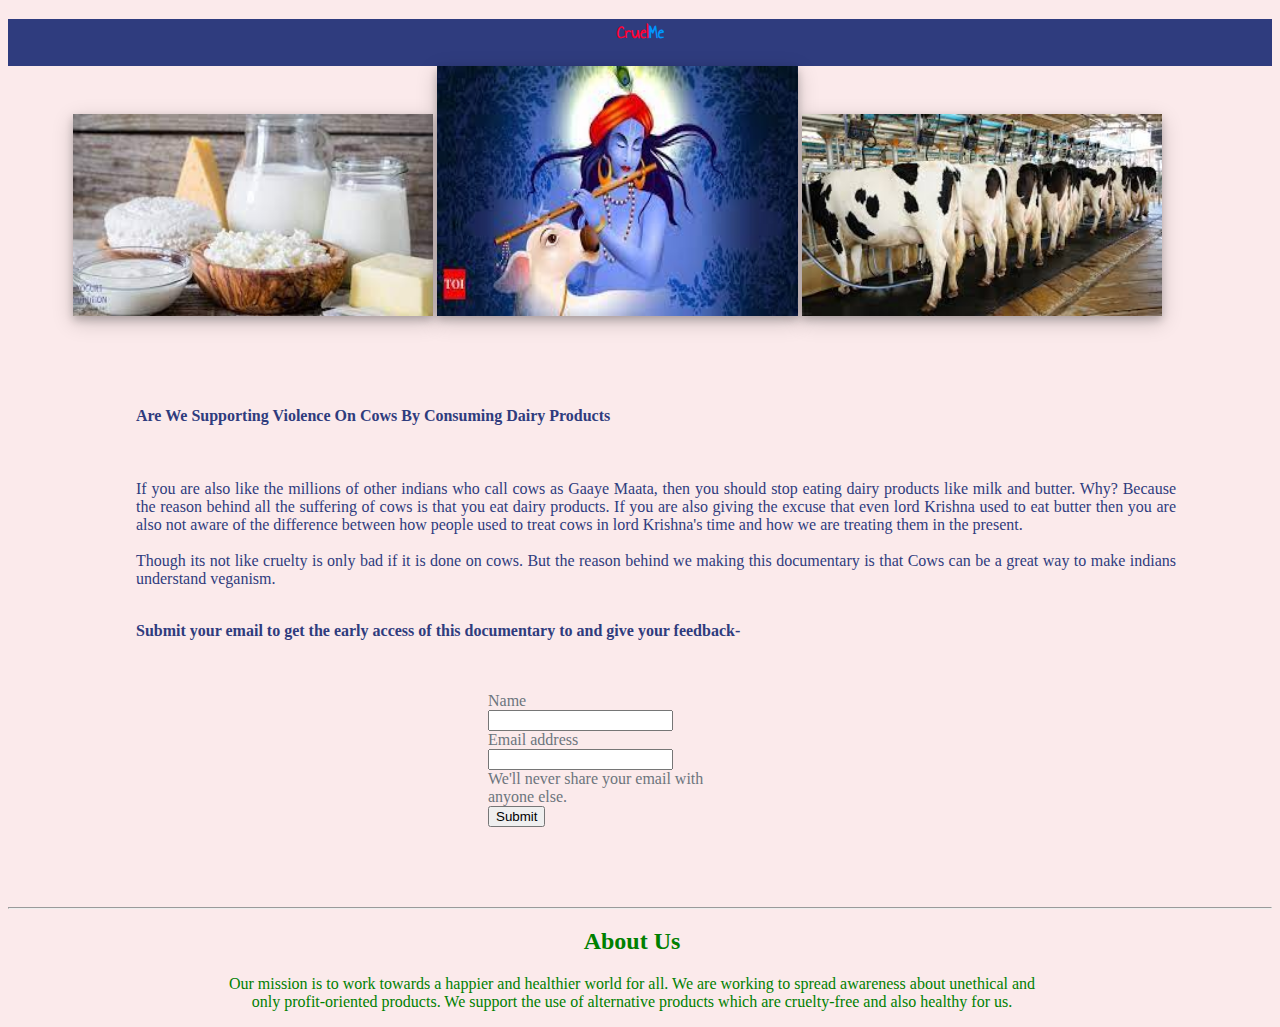
<file: test1.html>
<!DOCTYPE html>
<html>
<head>
        <title>Gau Bhakt</title>
</head>
<body>
        <!DOCTYPE html>
<html>
<head><!-- Global site tag (gtag.js) - Google Analytics -->
<script async src="https://www.googletagmanager.com/gtag/js?id=G-6RL44X7L6K"></script>
<script>
  window.dataLayer = window.dataLayer || [];
  function gtag(){dataLayer.push(arguments);}
  gtag('js', new Date());

  gtag('config', 'G-6RL44X7L6K');
</script>
  <!-- Google Tag Manager -->
<script>(function(w,d,s,l,i){w[l]=w[l]||[];w[l].push({'gtm.start':
new Date().getTime(),event:'gtm.js'});var f=d.getElementsByTagName(s)[0],
j=d.createElement(s),dl=l!='dataLayer'?'&l='+l:'';j.async=true;j.src=
'https://www.googletagmanager.com/gtm.js?id='+i+dl;f.parentNode.insertBefore(j,f);
})(window,document,'script','dataLayer','GTM-M33NL7B');</script>
<!-- End Google Tag Manager -->
  <title>CruelMe</title>
  <meta name="viewport" content="width=device-width, initial-scale=1.0">
  <meta charset="UTF-8">
<link href='https://fonts.googleapis.com/css?family=Annie Use Your Telescope' rel="stylesheet">
<link href="https://cdn.jsdelivr.net/npm/bootstrap@5.1.3/dist/css/bootstrap.min.css" rel="stylesheet" integrity="sha384-1BmE4kWBq78iYhFldvKuhfTAU6auU8tT94WrHftjDbrCEXSU1oBoqyl2QvZ6jIW3" crossorigin="anonymous">
<link rel="stylesheet" type="text/css" href="fedback.css">

</head>

<body><!-- Google Tag Manager (noscript) -->
<noscript><iframe src="https://www.googletagmanager.com/ns.html?id=GTM-M33NL7B"
height="0" width="0" style="display:none;visibility:hidden"></iframe></noscript>
<!--End Google Tag Manager (noscript) -->
        <nav style="background-color: #2F3C7E; padding-bottom: .1rem;">
                <h3 style="text-align: center; color: white; font-weight: bold; font-family: Annie Use Your Telescope;"><span style="color: #ff0034;">Cruel</span><span style="color: #0096ff;">Me</span></h3>
        </nav>


<div id="images">
        <img id="img1" src="Assets\gau1.jfif">
        <img id="img2" src="Assets\gau3.jfif">
        <img id="img3" src="Assets\gau2.jfif">
        <img id="img4" src="Assets\new-poster.jfif">
</div>

<div class="body">

<div id="introduction">
  <br>

<h4>Are We Supporting Violence On Cows By Consuming Dairy Products
</h4>
<br>

  <p>
   If you are also like the millions of other indians who call cows as Gaaye Maata, then you should stop eating dairy products like milk and butter. Why? Because the reason behind all the suffering of cows is that you eat dairy products. If you are also giving the excuse that even lord Krishna used to eat butter then you are also not aware of the difference between how people used to treat cows in lord Krishna's time and how we are treating them in the present.
   <br><br> Though its not like cruelty is only bad if it is done on cows. But the reason behind we making this documentary is that Cows can be a great way to make indians understand veganism.
  </p>

<div class="request-part">
  <p><br><strong>Submit your email to get the early access of this documentary to and give your feedback-</strong></p></div>
<br><br></div>

<form method="post">
  <div class="mb-3">
    <div class="mb-3">
    <label for="name" class="form-label">Name</label>
    <input type="text" class="form-control form-control-sm" id="name">
  </div>
    <label for="email" class="form-label">Email address</label>
    <input type="email" class="form-control form-control-sm" id="email" aria-describedby="emailHelp" name="email">
    <div id="emailHelp" class="form-text">We'll never share your email with anyone else.</div>
  </div>
  <button type="button" class="btn btn-secondary btn-sm">Submit</button>
</form>

<div style="height: 1px; color: blue;"><hr></div>

  <div id="about" class="about-section" style="text-align: center; color: green;">
  <h2>About Us</h2>
  <p>Our mission is to work towards a happier and healthier world for all. We are working to spread awareness about unethical and only profit-oriented products. We support the use of alternative products which are cruelty-free and also healthy for us.
</p>
</div>
</div>

<script src="https://smtpjs.com/v3/smtp.js"></script>
<script src="rawreal.js"></script>

</body>
</html>
</file>
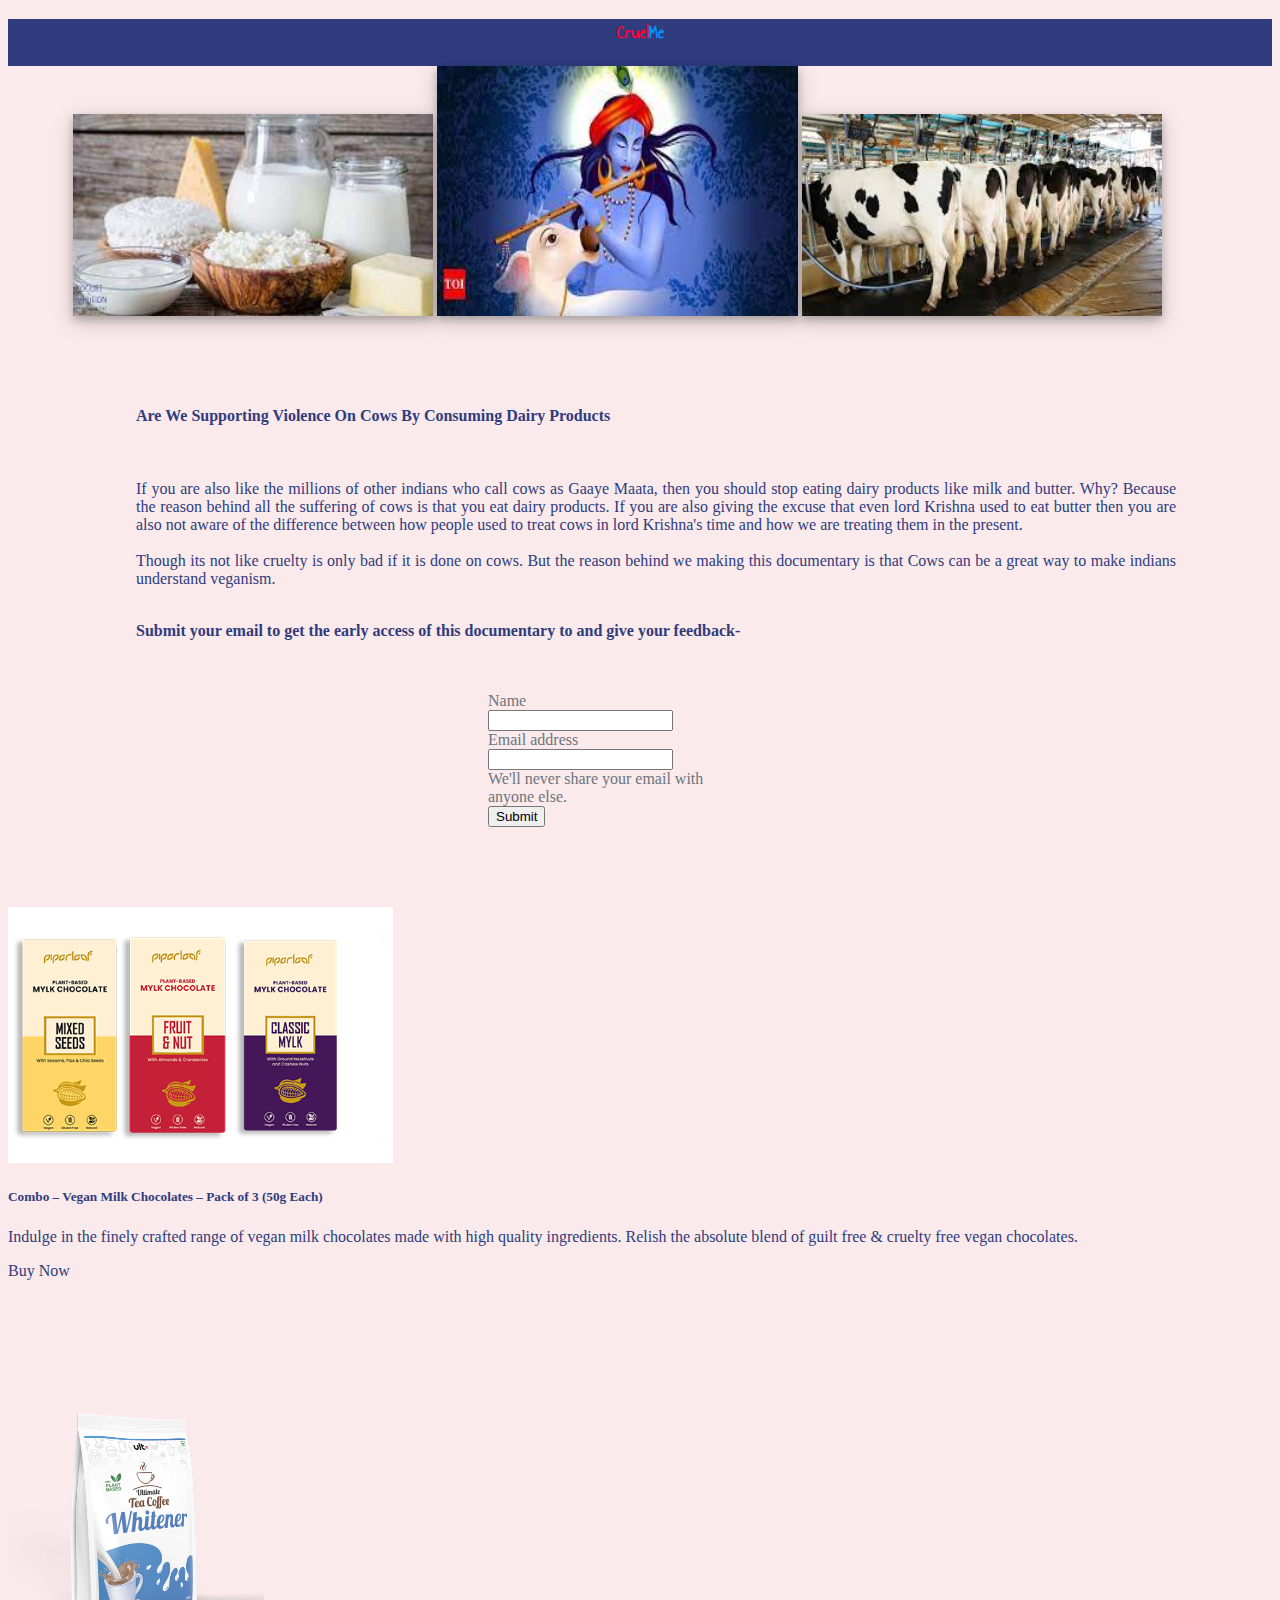
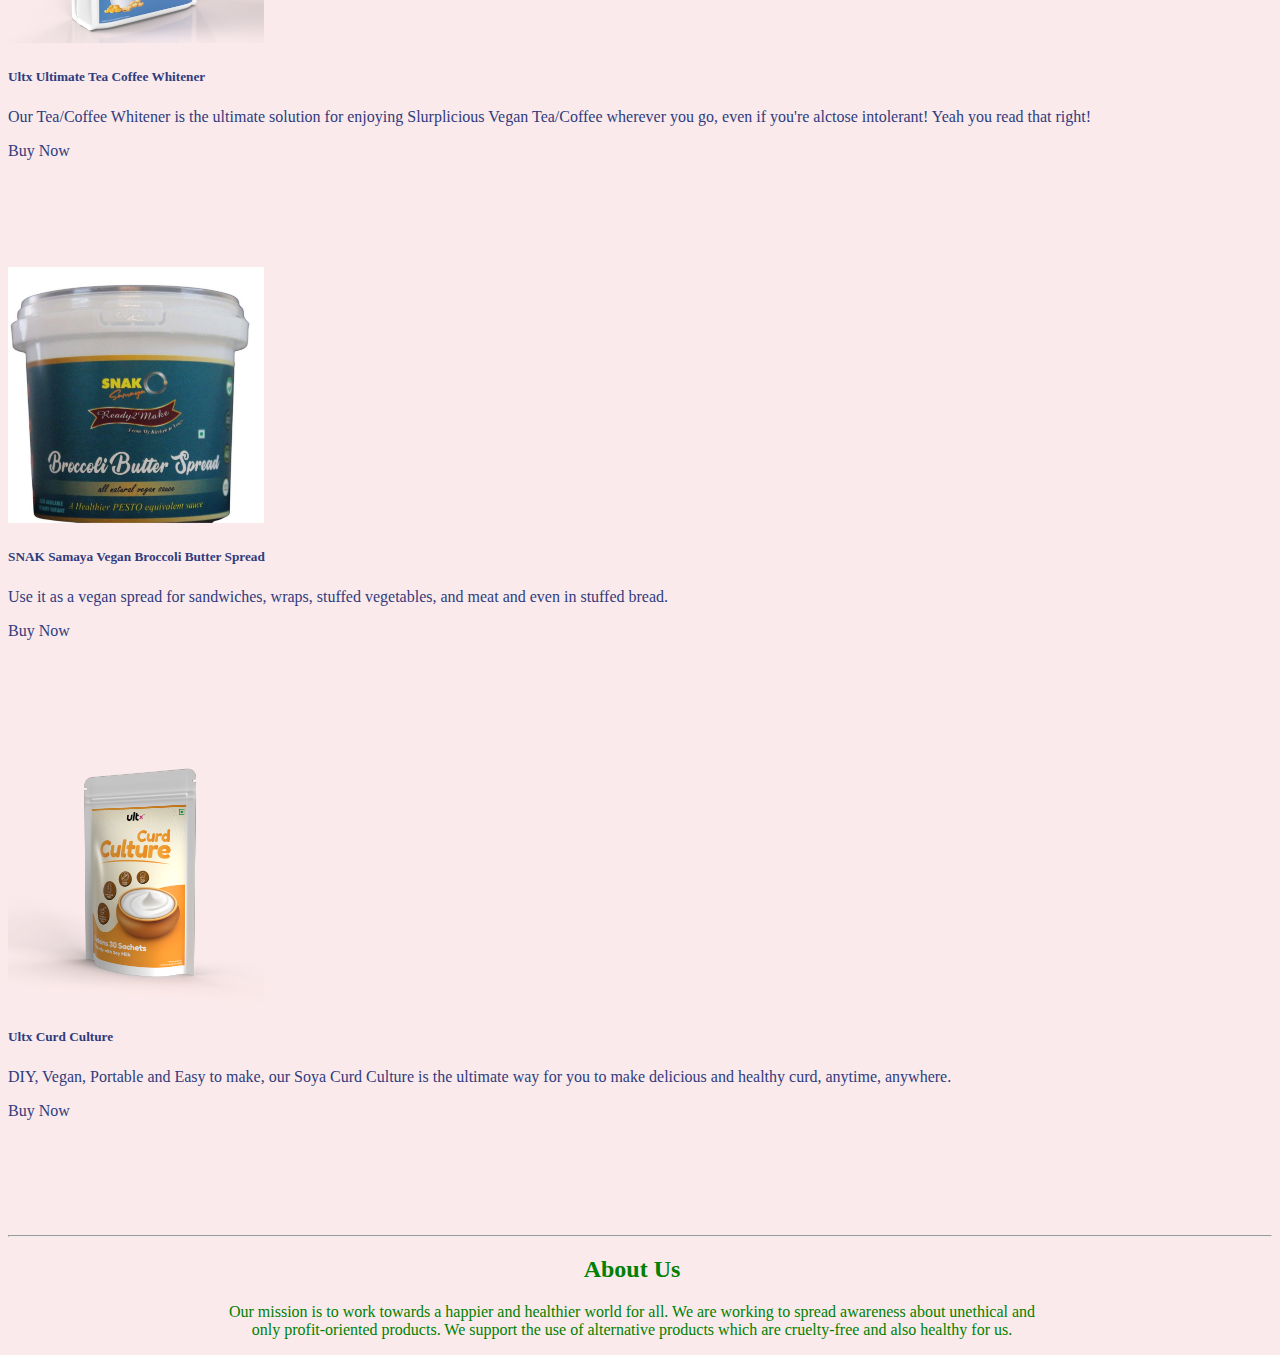
<file: test4.html>
<!DOCTYPE html>
<html>
<head>
	<title>Gau Bhakt</title>
</head>
<body>
	<!DOCTYPE html>
<html>
<head><!-- Global site tag (gtag.js) - Google Analytics -->
<script async src="https://www.googletagmanager.com/gtag/js?id=G-6RL44X7L6K"></script>
<script>
  window.dataLayer = window.dataLayer || [];
  function gtag(){dataLayer.push(arguments);}
  gtag('js', new Date());

  gtag('config', 'G-6RL44X7L6K');
</script>
  <!-- Google Tag Manager -->
<script>(function(w,d,s,l,i){w[l]=w[l]||[];w[l].push({'gtm.start':
new Date().getTime(),event:'gtm.js'});var f=d.getElementsByTagName(s)[0],
j=d.createElement(s),dl=l!='dataLayer'?'&l='+l:'';j.async=true;j.src=
'https://www.googletagmanager.com/gtm.js?id='+i+dl;f.parentNode.insertBefore(j,f);
})(window,document,'script','dataLayer','GTM-M33NL7B');</script>
<!-- End Google Tag Manager -->
  <title>CruelMe</title>				
  <meta name="viewport" content="width=device-width, initial-scale=1.0">
  <meta charset="UTF-8">
<link href='https://fonts.googleapis.com/css?family=Annie Use Your Telescope' rel="stylesheet">
<link href="https://cdn.jsdelivr.net/npm/bootstrap@5.1.3/dist/css/bootstrap.min.css" rel="stylesheet" integrity="sha384-1BmE4kWBq78iYhFldvKuhfTAU6auU8tT94WrHftjDbrCEXSU1oBoqyl2QvZ6jIW3" crossorigin="anonymous">
<link rel="stylesheet" type="text/css" href="rawreal.css">

</head>

<body><!-- Google Tag Manager (noscript) -->
<noscript><iframe src="https://www.googletagmanager.com/ns.html?id=GTM-M33NL7B"
height="0" width="0" style="display:none;visibility:hidden"></iframe></noscript>
<!--End Google Tag Manager (noscript) -->
	<nav style="background-color: #2F3C7E; padding-bottom: .1rem;">
		<h3 style="text-align: center; color: white; font-weight: bold; font-family: Annie Use Your Telescope;"><span style="color: #ff0034;">Cruel</span><span style="color: #0096ff;">Me</span></h3>
	</nav>


<div id="images">
	<img id="img1" class="img" src="Assets\gau1.jfif">
	<img id="img2" class="img" src="Assets\gau3.jfif">
	<img id="img3" class="img" src="Assets\gau2.jfif">
	<img id="img4" class="img" src="Assets\new-poster.jfif">
</div>

<div class="body">

<div id="introduction">
  <br>

<h4>Are We Supporting Violence On Cows By Consuming Dairy Products 
</h4>
<br>

  <p>
   If you are also like the millions of other indians who call cows as Gaaye Maata, then you should stop eating dairy products like milk and butter. Why? Because the reason behind all the suffering of cows is that you eat dairy products. If you are also giving the excuse that even lord Krishna used to eat butter then you are also not aware of the difference between how people used to treat cows in lord Krishna's time and how we are treating them in the present.
   <br><br> Though its not like cruelty is only bad if it is done on cows. But the reason behind we making this documentary is that Cows can be a great way to make indians understand veganism.
  </p>

<div class="request-part">
  <p><br><strong>Submit your email to get the early access of this documentary to and give your feedback-</strong></p></div>
<br><br></div>

<form method="post">
  <div class="mb-3">
    <div class="mb-3">
    <label for="name" class="form-label">Name</label>
    <input type="text" class="form-control form-control-sm" id="name">
  </div>
    <label for="email" class="form-label">Email address</label>
    <input type="email" class="form-control form-control-sm" id="email" aria-describedby="emailHelp" name="email">
    <div id="emailHelp" class="form-text">We'll never share your email with anyone else.</div>
  </div>
  <button type="button" class="btn btn-secondary btn-sm">Submit</button>
</form>

<div id="remove-margin" class="row row-cols-1 row-cols-md-4 g-4 mt-1">
  <div class="col" >
    <div class="card border-primary" onclick="location.href='product.html';">
      <img src="Assets/piperleaf1e.png" class="card-img-top"  alt="..." >
      <div class="card-body">
        <h5 class="card-title">Combo – Vegan Milk Chocolates – Pack of 3 (50g Each)</h5>
        <p class="card-text">Indulge in the finely crafted range of vegan milk chocolates made with high quality ingredients. Relish the absolute blend of guilt free & cruelty free vegan chocolates.</p>
        <a class="btn btn-primary">Buy Now</a>
      </div>
    </div>
  </div>
  <div class="col" onclick="location.href='product2.html';">
    <div class="card border-primary">
      <img src="Assets/whitener1.png" class="card-img-top" alt="..." >
      <div class="card-body">
        <h5 class="card-title">Ultx Ultimate Tea Coffee Whitener</h5>
        <p class="card-text">Our Tea/Coffee Whitener is the ultimate solution for enjoying Slurplicious Vegan Tea/Coffee wherever you go, even if you're alctose intolerant! Yeah you read that right!</p>
        <a class="btn btn-primary">Buy Now</a>
      </div>
    </div>
  </div>
  <div class="col" onclick="location.href='product3.html';">
    <div class="card border-primary">
      <img src="Assets/butter.jpg" class="card-img-top"  alt="..." >
      <div class="card-body">
        <h5 class="card-title">SNAK Samaya Vegan Broccoli Butter Spread</h5>
        <p class="card-text">Use it as a vegan spread for sandwiches, wraps, stuffed vegetables, and meat and even in stuffed bread.</p>
        <a class="btn btn-primary">Buy Now</a>
      </div>
    </div>
  </div>
  <div class="col" onclick="location.href='product4.html';">
    <div class="card border-primary">
      <img src="Assets/curd1.png" class="card-img-top" alt="..." >
      <div class="card-body">
        <h5 class="card-title">Ultx Curd Culture</h5>
        <p class="card-text">DIY, Vegan, Portable and Easy to make, our Soya Curd Culture is the ultimate way for you to make delicious and healthy curd, anytime, anywhere.</p>
       <a class="btn btn-primary">Buy Now</a>
      </div>
    </div>
  </div>
</div>

<script src="https://cdn.jsdelivr.net/npm/bootstrap@5.1.3/dist/js/bootstrap.bundle.min.js" integrity="sha384-ka7Sk0Gln4gmtz2MlQnikT1wXgYsOg+OMhuP+IlRH9sENBO0LRn5q+8nbTov4+1p" crossorigin="anonymous"></script>  

<div style="height: 1px; color: blue;"><hr></div>
    
  <div id="about" class="about-section" style="text-align: center; color: green;">
  <h2>About Us</h2>
  <p>Our mission is to work towards a happier and healthier world for all. We are working to spread awareness about unethical and only profit-oriented products. We support the use of alternative products which are cruelty-free and also healthy for us. 
</p>
</div>
</div>

<script src="https://smtpjs.com/v3/smtp.js"></script> 
<script src="rawreal.js"></script> 

</body>
</html>
</file>
<file: index.css>
html {
  box-sizing: border-box;
}

form{
  color: #6C757D;
}

/* Extra small devices (phones, 600px and down) */
@media only screen and (max-width: 768px) {

  #expandedImg{
  width:100%;
}
.padbot{
  padding-bottom: 1rem;
  margin-bottom: 0;
}
.product-bottom, .product-info{
  margin-left: .5rem;
}

.voting{
  padding-left: 5px;
}

.voting-button{
  margin-left: 10px;
}

}

.about-section{
  margin: 0 1rem 0 1rem;
}

form{
  margin: 0 2rem 4rem 2rem;
  }


/* Medium devices (landscape tablets, 768px and up) */
@media only screen and (min-width: 768px) {

  .expand1{
height: 35rem; 
margin-left: 5rem;
  }

  .expand2{
height: 35rem; 
margin-left: 2rem;

  }

  .expand3{
height: 35rem;
  }

  .expand4{
height: 35rem; 
margin-left: 5rem;
  }

#try{
  margin-left: 30rem;
}

#contact-list{
  padding-left: 45rem;
  margin-bottom: 1rem;
}

#poster{
margin: 5px 25px 1px 5px;
}

#posterandinfo{
  margin-right: 2rem;
  margin-left: 2rem;
}
.voting{
  padding-right: 2rem;
  padding-left: 1rem;
}

form{
    margin: 0 35rem 5rem 30rem;
  }

.vh3{
padding-top: rem;
}

.card{
  height: 30rem;
}

.voting-button{
  margin-left: 2rem;
}

.imginfo {
  display: grid;
  grid-template-columns: 50% 50%;
  border-bottom: solid green 1px;
}
.product-info{
  margin-top: 3rem;
  padding-right: 2rem;
}

.product-info{
  margin-left: .2rem;
}
#buy-button{
  margin-left: 1rem; 
  margin-top: 3rem;
}
.margin-left{
  margin-left: 3rem;
}

.rowb{
  margin-left: 7rem;
}

.card-img-top{
  height: 16rem;
  object-fit: cover;
}

.about-section{
  margin: 0 5rem 0 5rem;
}
}

.tabs{
  float: left;
  padding: 5px;
  cursor: pointer;
}
/* Style the images inside the grid */
.column img {
  opacity: 0.8;
  cursor: pointer;
}

.column img:hover {
  opacity: 1;
}
/* Clear floats after the columns */
.rowb:after {
  content: "";
  display: table;
  clear: both;
}

.tab-button {
  border: solid green 1px;
  width: 50px;
  height: 50px;
}

.product-bottom{
  margin-top: 1rem;
}

.request-part{
  margin-left: .5rem;
}

.col{
  cursor: pointer;
  z-index: 2;
  pointer-events: auto;
}

/*to remove the unwanted margin right*/
#remove-margin{
  margin: 0;
}
</file>
<file: gaucss.css>
body {
  font-family: Arial;
  padding: 20px;
  background: #f1f1f1;
}

/* Header/Blog Title */
.header {
  padding: 30px;
  font-size: 40px;
  text-align: center;
  background: white;
}

/* Create two unequal columns that floats next to each other */
/* Left column */
.leftcolumn {
  float: left;
  width: 75%;
}

/* Right column */
.rightcolumn {
  float: left;
  width: 25%;
  padding-left: 20px;
}

/* Fake image */
.fakeimg {
  background-color: #aaa;
  width: 100%;
  padding: 20px;
}

/* Add a card effect for articles */
.card {
  background-color: white;
  padding: 20px;
  margin-top: 20px;
}

/* Clear floats after the columns */
.row:after {
  content: "";
  display: table;
  clear: both;
}

/* Footer */
.footer {
  padding: 20px;
  text-align: center;
  background: #ddd;
  margin-top: 20px;
}

/* Responsive layout - when the screen is less than 800px wide, make the two columns stack on top of each other instead of next to each other */
@media screen and (max-width: 800px) {
  .leftcolumn, .rightcolumn {
    width: 100%;
    padding: 0;
  }
}
</file>
<file: rawreal.css>
*{
	box-sizing: border-box;
	
}



body{
	color: #2F3C7E;
	background-color: #FBEAEB;
}

form{
	color: #6C757D;
}


.col{
  cursor: pointer;
  z-index: 2;
  pointer-events: auto;
}
@media only screen and (max-width: 768px) {

	.body{
		
		margin-left: .5rem;
	}

#img1, #img2, #img3{
	display: none;
}

#img4{
	width: 100%;
}

form{
	margin: 0 2rem 4rem 2rem;
	}

#about{
	padding-right: 1rem;
	padding-left: .5rem;
}


}


 

@media only screen and (min-width: 768px) {
	.img{
		width: 30%;
		box-shadow: 0 4px 8px 0 rgba(0, 0, 0, 0.2), 0 6px 20px 0 rgba(0, 0, 0, 0.19);
	}

	#images{
		margin-left: 5%;
	}

	#img2{
		height: 15.6rem;
	}
	
	#img1{
		margin-left: 2px;
	}

	#img4{
		display: none;
	}

	#introduction{
		margin: 1rem 0 0 7rem; 
		padding: 2rem 6rem 0 1rem; 
		text-align: justify;
	}


	form{
		margin: 0 35rem 5rem 30rem;
	}


.card{
  height: 30rem;
}

.card-img-top{
  height: 16rem;
  object-fit: cover;
}

	#about{
		margin: 1rem 14rem 0 13rem; 
		
	}

}
</file>
<file: fedback.css>
*{
        box-sizing: border-box;

}



body{
        color: #2F3C7E;
        background-color: #FBEAEB;
}

form{
        color: #6C757D;
}

@media only screen and (max-width: 768px) {

        .body{

                margin-left: .5rem;
        }

#img1, #img2, #img3{
        display: none;
}

#img4{
        width: 100%;
}

form{
        margin: 0 2rem 4rem 2rem;
        }

#about{
        padding-right: 1rem;
        padding-left: .5rem;
}


}




@media only screen and (min-width: 768px) {
        img{
                width: 30%;
                box-shadow: 0 4px 8px 0 rgba(0, 0, 0, 0.2), 0 6px 20px 0 rgba(0, 0, 0, 0.19);
        }

        #images{
                margin-left: 5%;
        }

        #img2{
                height: 15.6rem;
        }

        #img1{
                margin-left: 2px;
        }

        #img4{
                display: none;
        }

        #introduction{
                margin: 1rem 0 0 7rem;
                padding: 2rem 6rem 0 1rem;
                text-align: justify;
        }


        form{
                margin: 0 35rem 5rem 30rem;
        }

        #about{
                margin: 1rem 14rem 0 13rem;

        }

}
</file>
